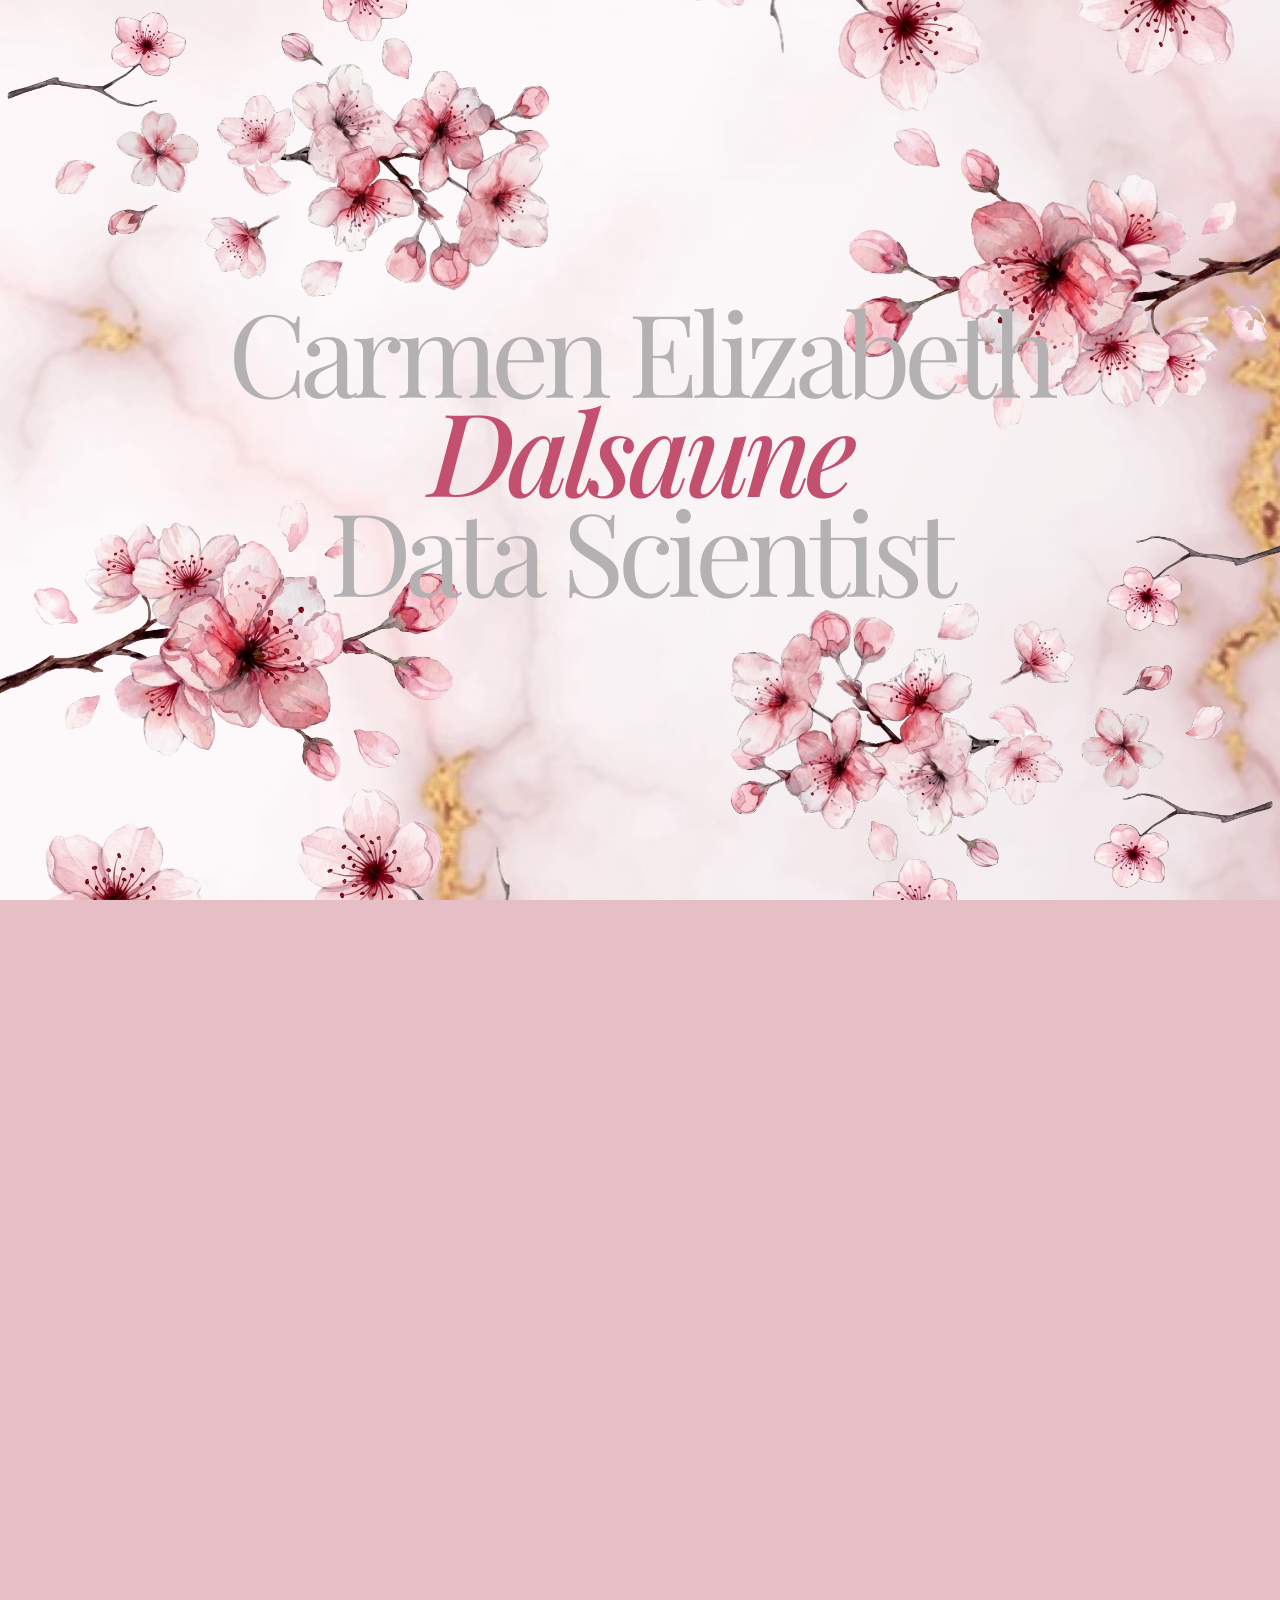
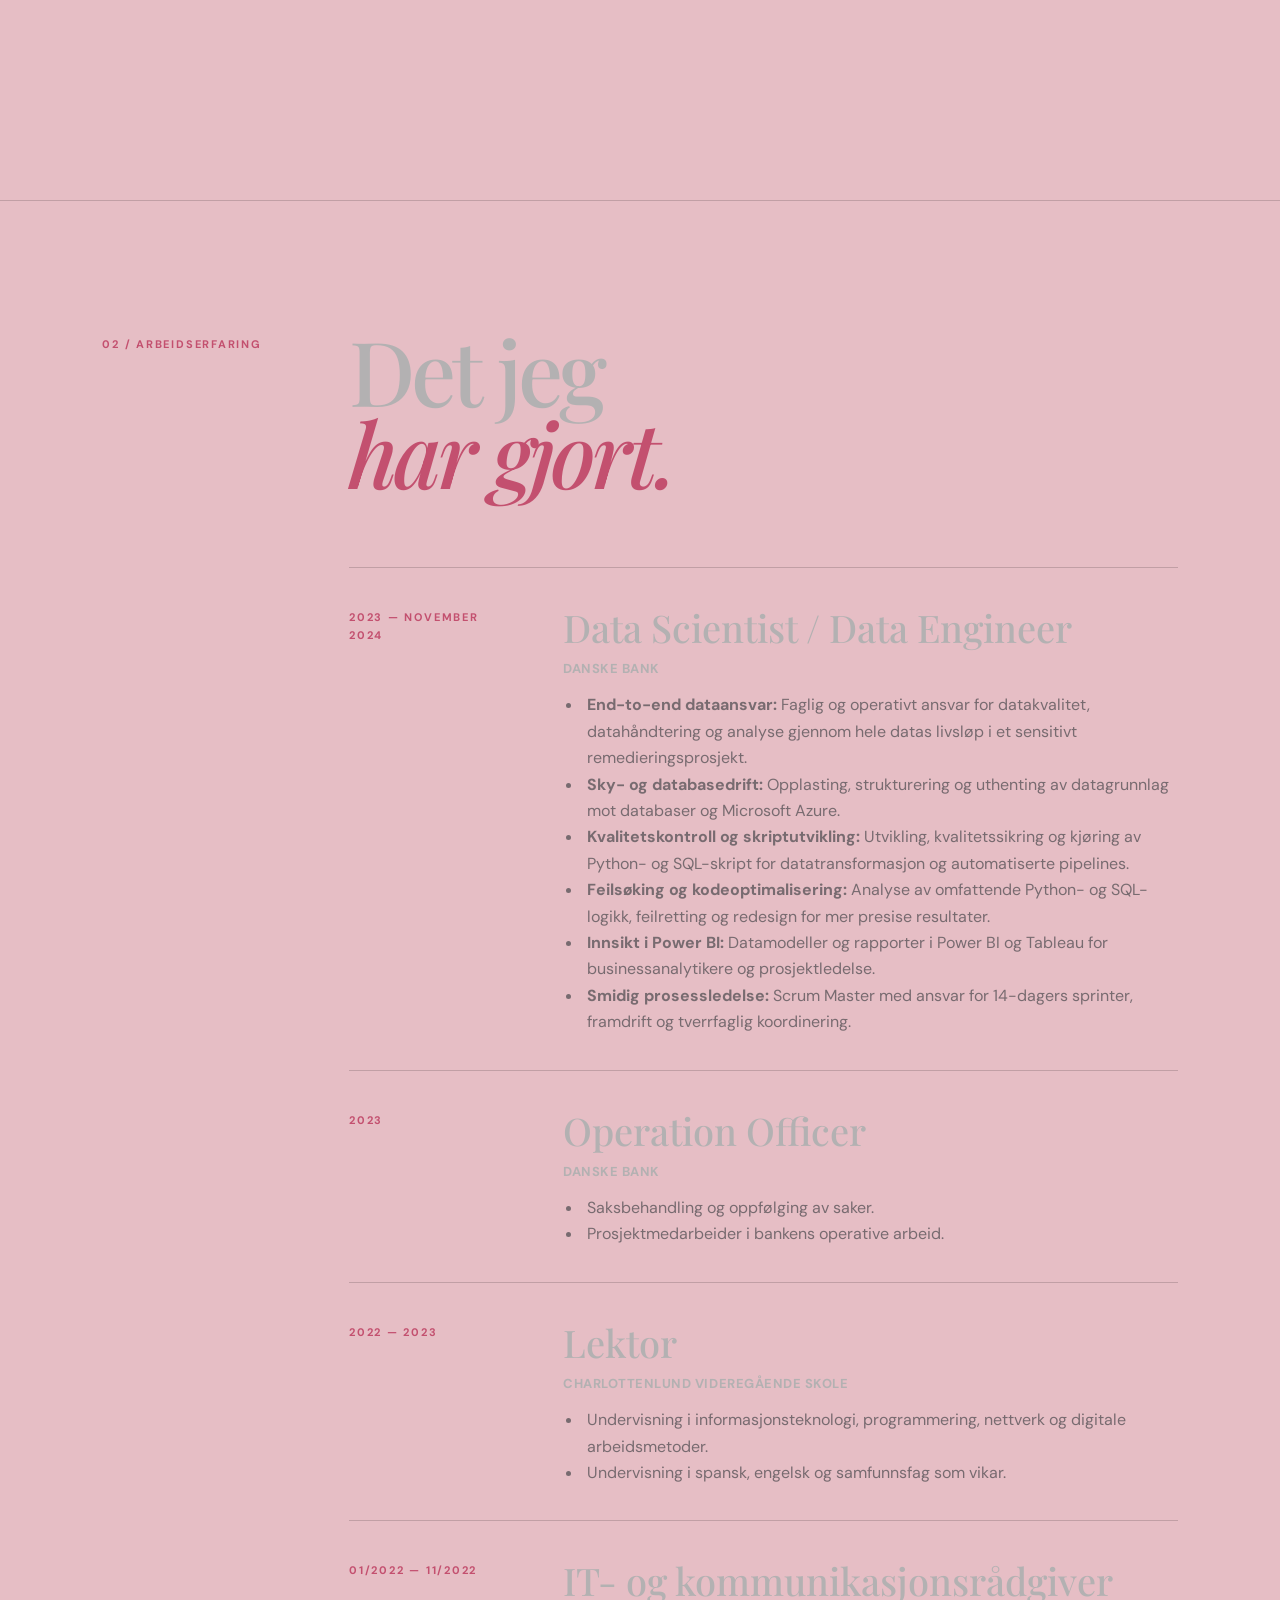
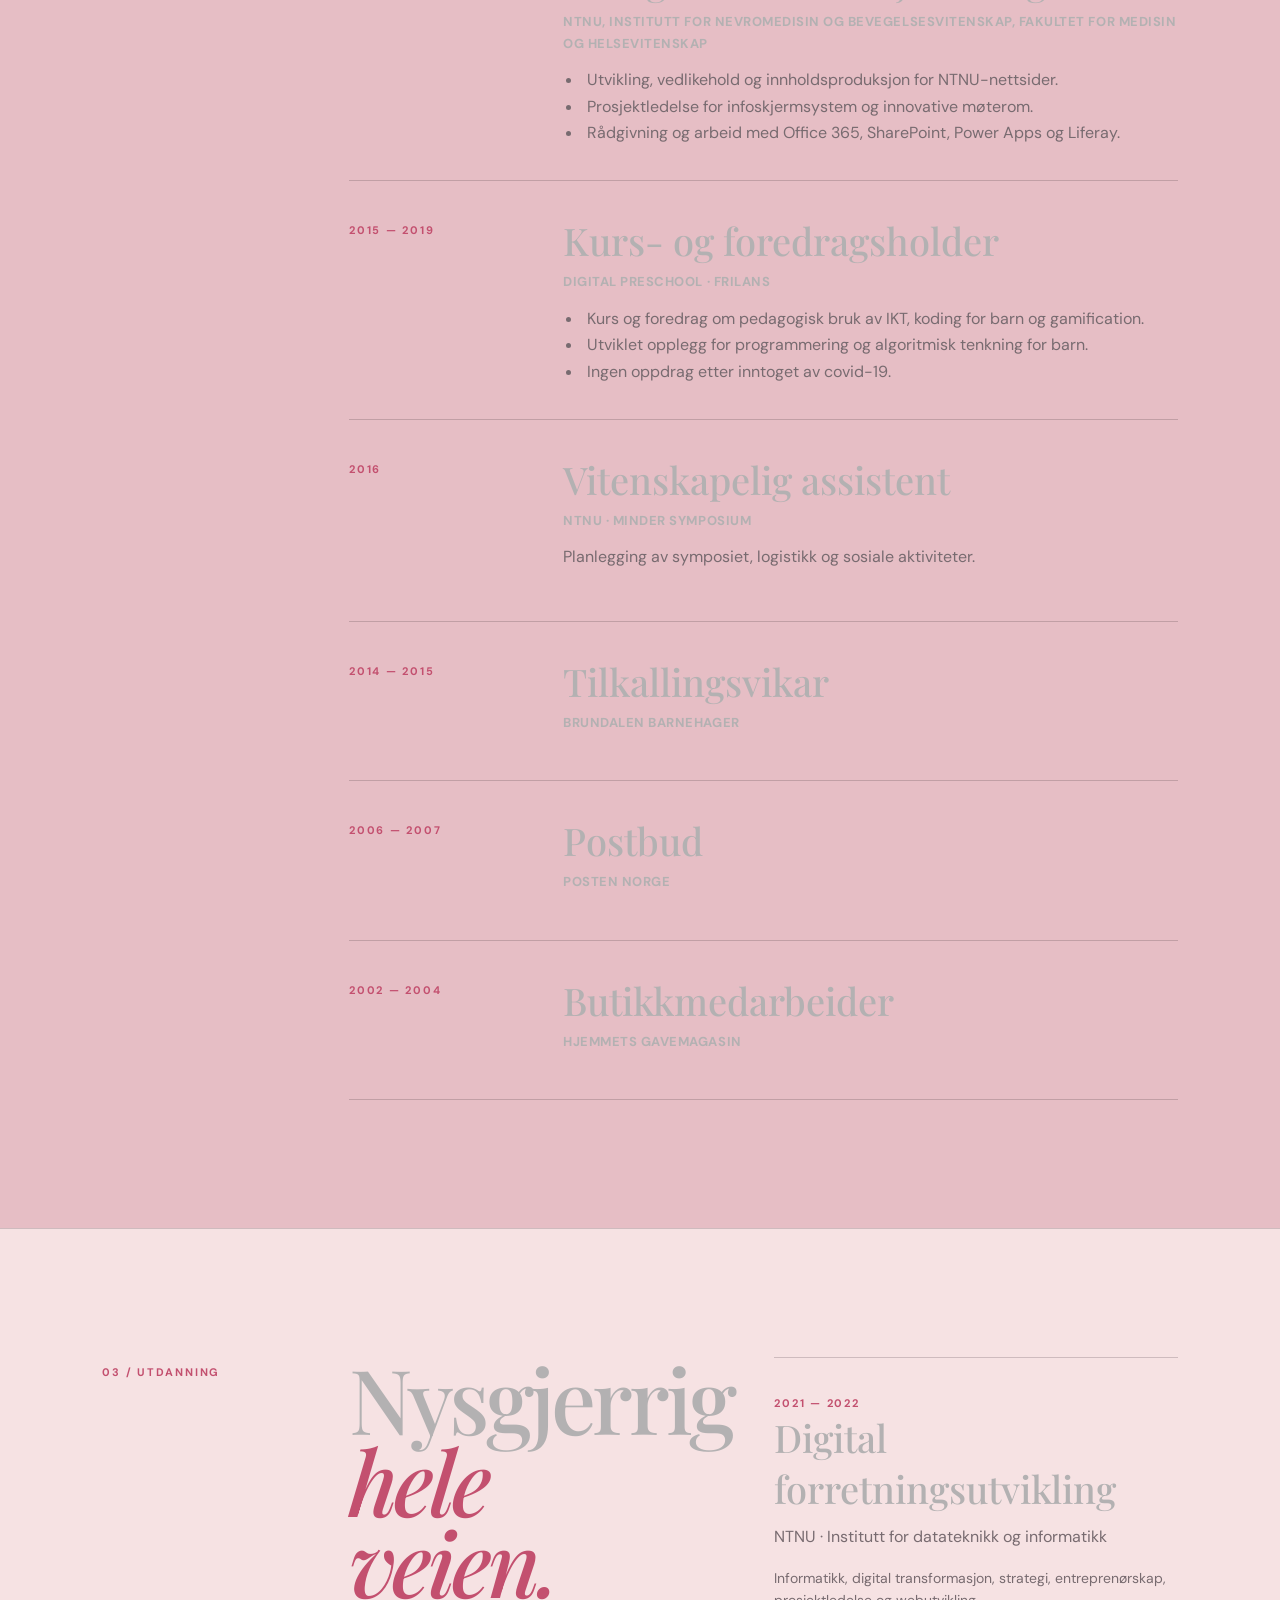
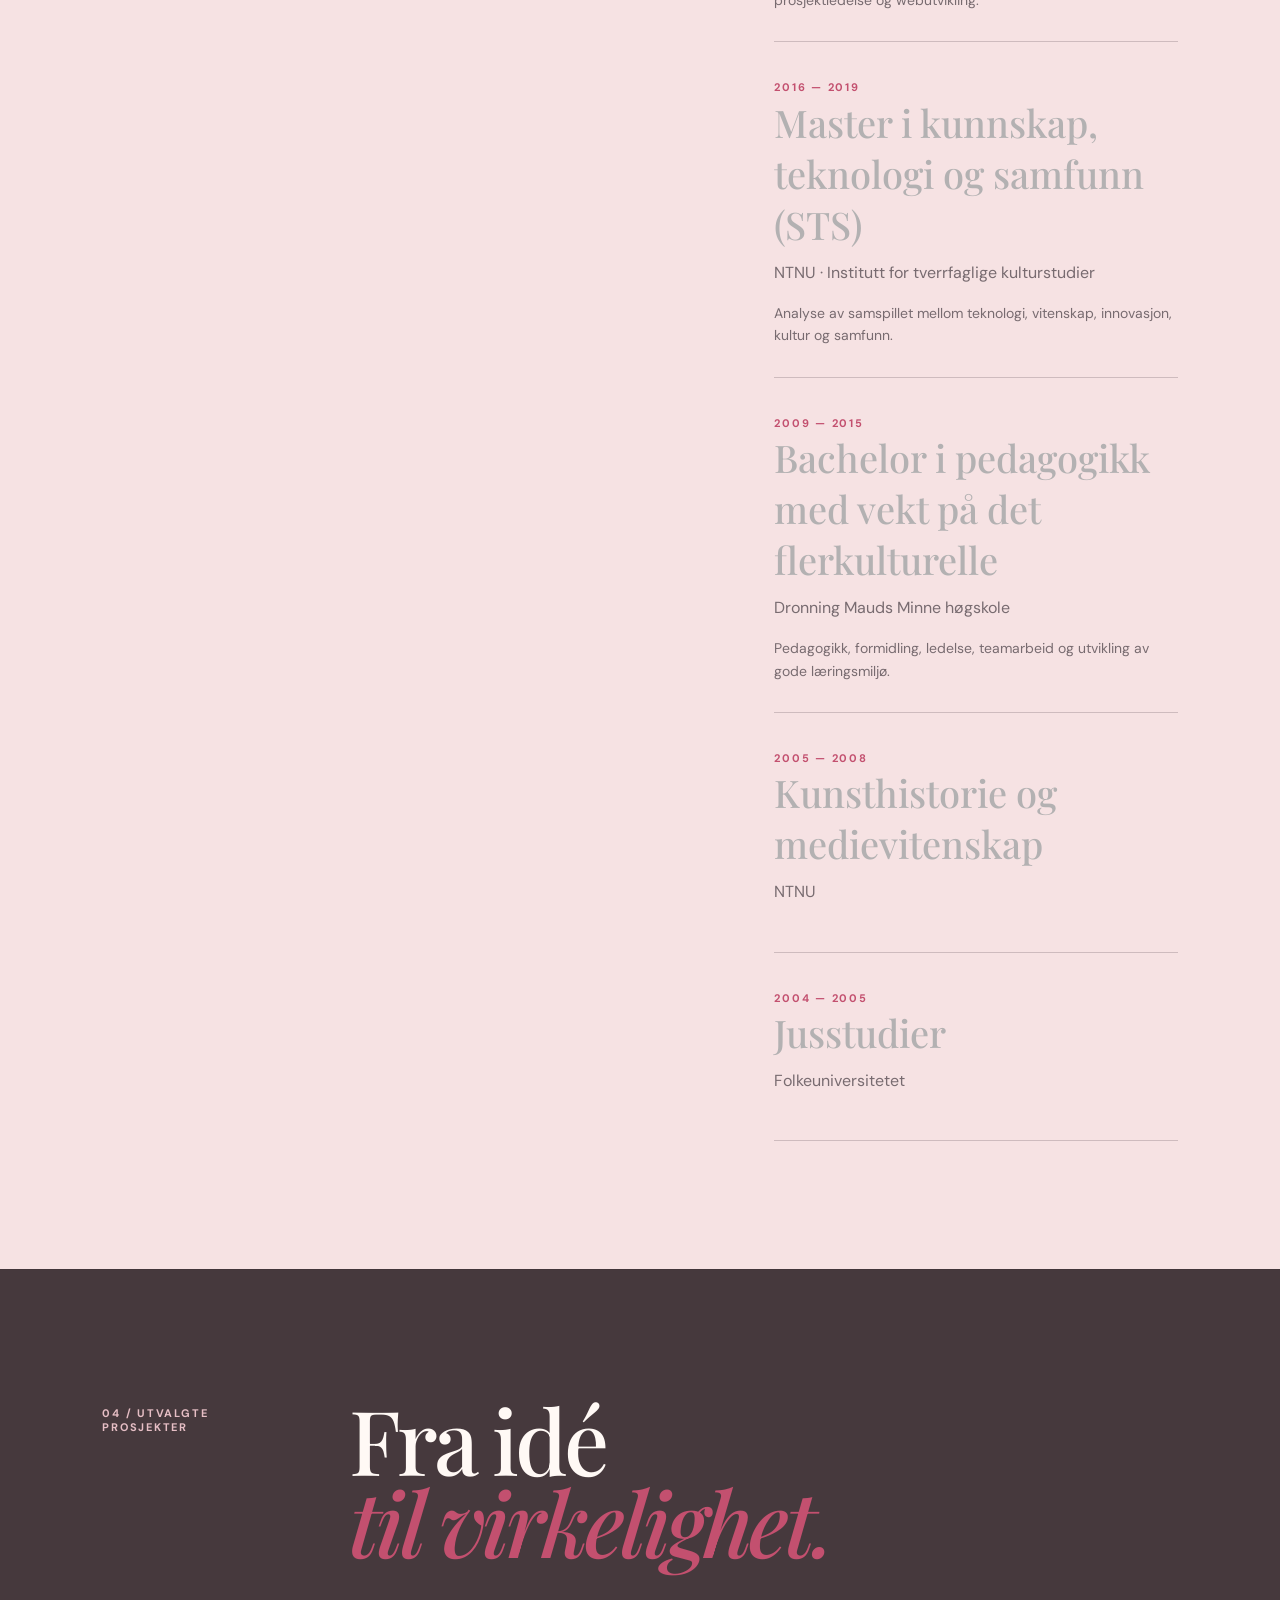
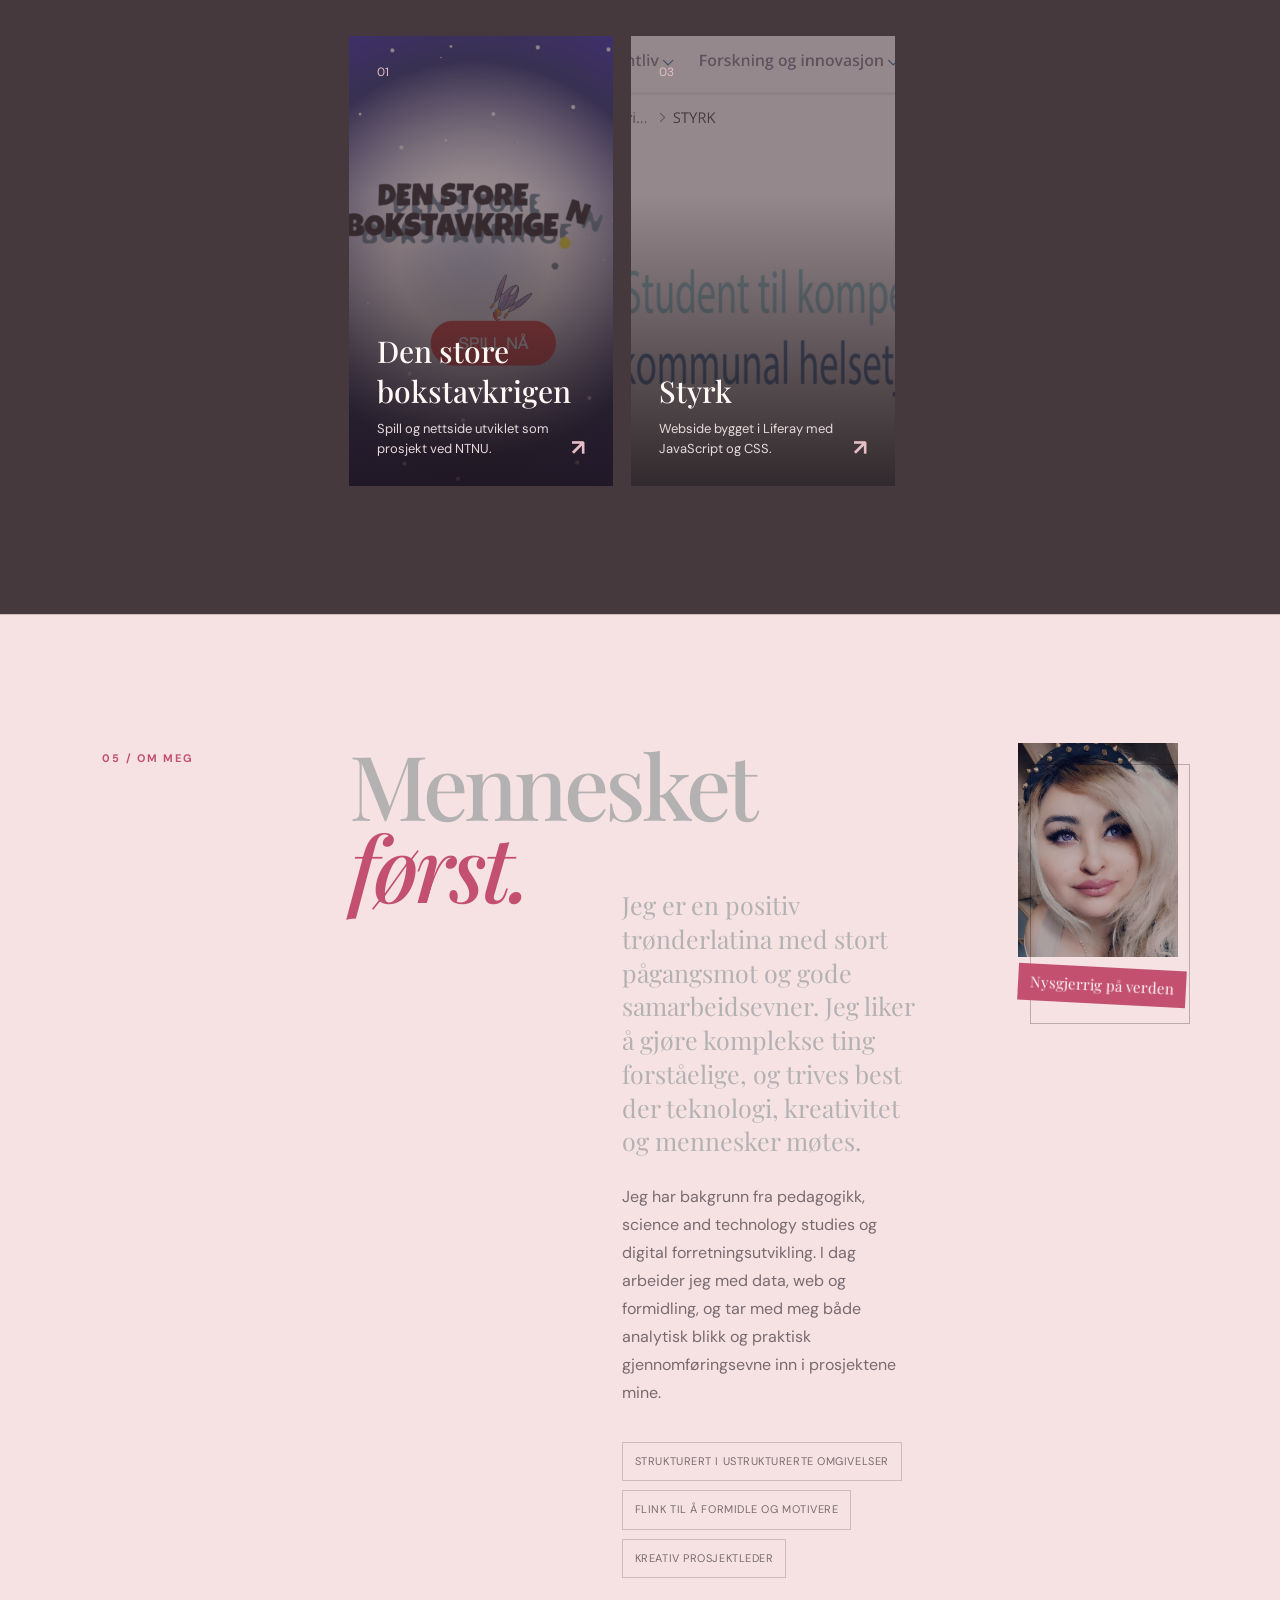
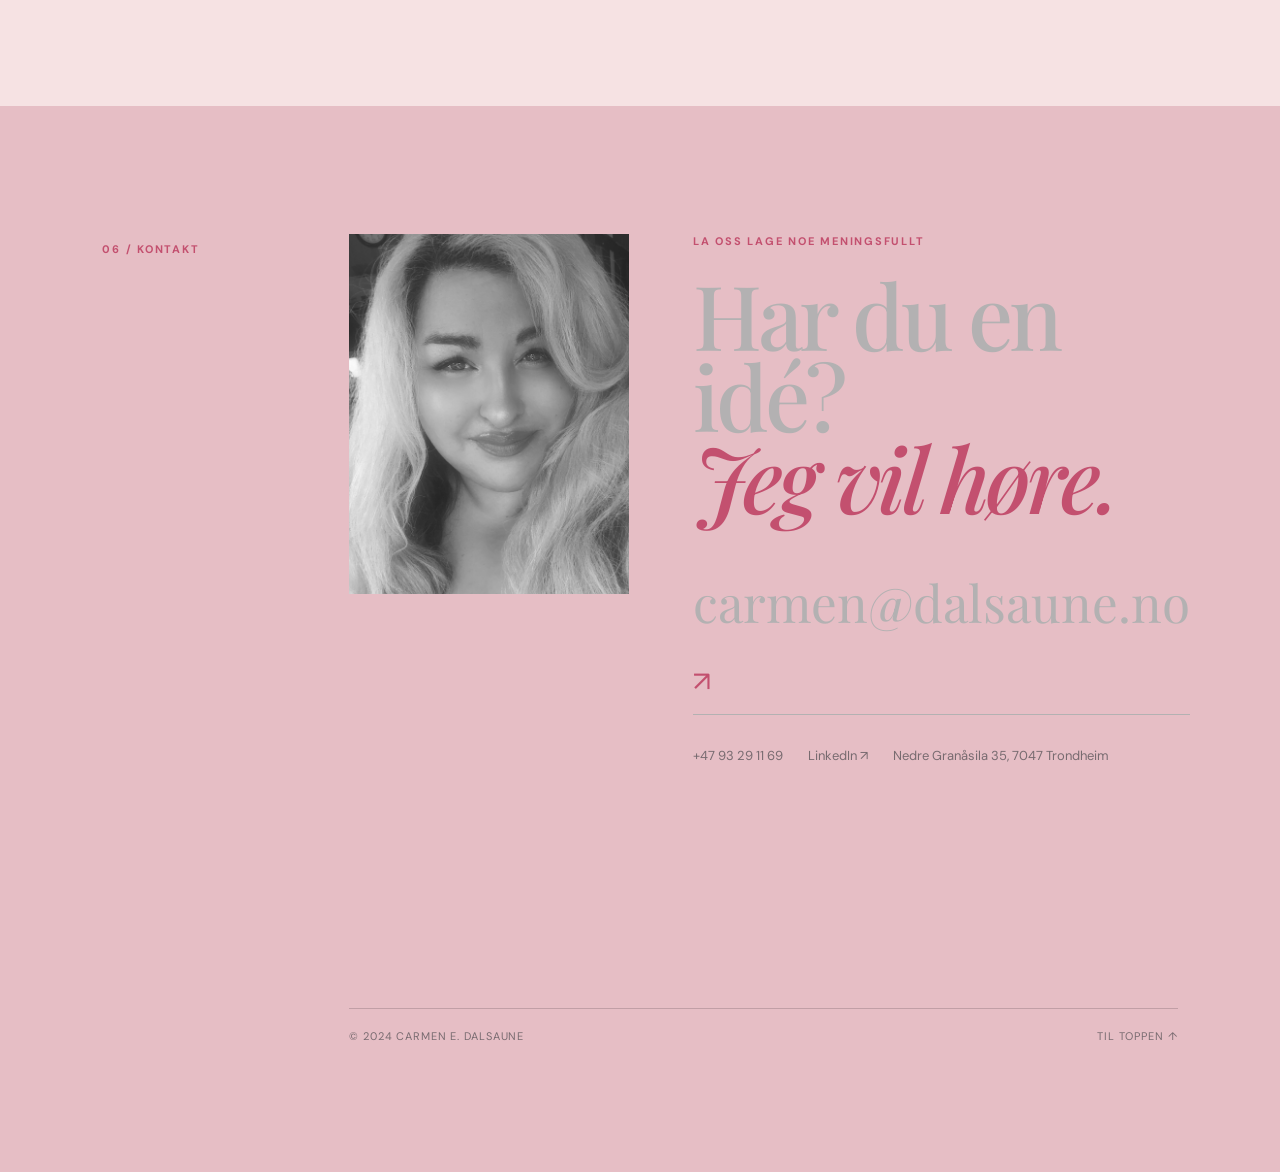
<file: carmen-cv/index.html>
<!DOCTYPE html>
<html lang="no">
<head>
    <meta charset="UTF-8">
    <meta name="viewport" content="width=device-width, initial-scale=1.0">
    <meta name="description" content="Online CV for Carmen Elizabeth Dalsaune">
    <link rel="preconnect" href="https://fonts.googleapis.com">
    <link rel="preconnect" href="https://fonts.gstatic.com" crossorigin>
    <link href="https://fonts.googleapis.com/css2?family=DM+Sans:wght@400;500;700&family=Playfair+Display:ital,wght@0,500;0,600;1,500&display=swap" rel="stylesheet">
    <link rel="stylesheet" href="style.css">
    <title>Carmen Elizabeth Dalsaune | CV</title>
</head>
<body>
    <div class="intro-screen" aria-hidden="true">
        <p class="intro-name">Carmen Elizabeth<br><em>Dalsaune</em><br>Data Scientist</p>
    </div>
    <div class="flower-layer flowers-topleft" aria-hidden="true"></div>
    <div class="flower-layer flowers-topright" aria-hidden="true"></div>
    <div class="flower-layer flowers-bottomright" aria-hidden="true"></div>
    <div class="flower-layer flowers-bottomleft" aria-hidden="true"></div>
    <header class="site-header">
        <a class="logo" href="#top" aria-label="Til toppen">CED<span>.</span></a>
        <nav aria-label="Hovedmeny">
            <a href="#om-meg">Om meg</a>
            <a href="#erfaring">Erfaring</a>
            <a href="#utdanning">Utdanning</a>
            <a href="#ferdigheter">Ferdigheter</a>
            <a href="#kontakt">Kontakt</a>
        </nav>
        <div class="language-switch" aria-label="Språk"><a class="language-active" href="index.html">Norsk</a><a href="index-en.html">English</a></div>
    </header>

    <main id="top">
        <section class="hero section-frame" aria-labelledby="hero-title">
            <div class="hero-copy">
                <p class="eyebrow">Online CV · Trondheim, Norge</p>
                <h1 id="hero-title">Data<br><em>Scientist</em></h1>
                <p class="hero-name">Carmen Elizabeth Dalsaune</p>
                <p class="hero-intro">Data Scientist med kompetanse gjennom hele dataens livsløp – fra rådatainnhenting og Azure-arkitektur til kodedrevet transformasjon, feilsøking og visualisering i Power BI. Jeg kombinerer erfaring fra komplekse, regulerte datamiljøer i finans med en tverrfaglig mastergrad i STS og NTNU-utdanning innen IT, økonomi og jus.</p>
                <p class="hero-intro">Spisskompetanse i Azure, Python, SQL, JavaScript, HTML og CSS, med særlig erfaring i å hente ut data fra eldre fagsystemer, veldig god på retting og feilsøking i kodelogikk og gjøre rådata til beslutningsgrunnlag.</p>
                <a class="scroll-link" href="#om-meg"><span>↓</span> Bli kjent med meg</a>
            </div>
            <div class="hero-details">
                <div class="lifecycle-block">
                    <p class="detail-heading">Min kompetanse innen dataenes livsløp</p>
                    <ol class="lifecycle-list">
                        <li><strong>Innhenting</strong><span>Data fra eldre fagsystemer, databaser, API-er og eksterne kilder.</span></li>
                        <li><strong>Lagring og Azure</strong><span>Skyarkitektur, databaser, tilgangsstyring og datasikkerhet.</span></li>
                        <li><strong>Transformasjon</strong><span>Vasking, strukturering, berikelse og kvalitetssikring med Python og SQL.</span></li>
                        <li><strong>Feilsøking</strong><span>Logganalyse, feilretting og optimalisering av kodelogikk og datastrømmer.</span></li>
                        <li><strong>Analyse og visualisering</strong><span>Modeller og beslutningsklare rapporter i Power BI, Tableau og Looker.</span></li>
                        <li><strong>Governance</strong><span>Diskret håndtering av sensitive data etter finansielle og offentlige krav.</span></li>
                    </ol>
                </div>
                <aside id="ferdigheter" class="tech-stack" aria-labelledby="stack-title">
                    <p class="detail-heading" id="stack-title">Tech stack</p>
                    <dl>
                        <div><dt>Kode</dt><dd>Python · SQL · JavaScript · HTML · CSS</dd></div>
                        <div><dt>Sky og data</dt><dd>Microsoft Azure · SQL Server · datamodellering</dd></div>
                        <div><dt>Analyse</dt><dd>Power BI · Tableau · Google Looker</dd></div>
                        <div><dt>Automatisering</dt><dd>Power Automate · Blue Prism · Python</dd></div>
                        <div><dt>Arbeidsform</dt><dd>Scrum · Git/GitHub · Jira</dd></div>
                    </dl>
                </aside>
            </div>
        </section>

        <section id="erfaring" class="content-section section-frame" aria-labelledby="experience-title">
            <div class="section-label">02 / Arbeidserfaring</div>
            <div class="section-content">
                <h2 id="experience-title">Det jeg<br><em>har gjort.</em></h2>
                <div class="timeline">
                    <article class="timeline-item featured">
                        <p class="date">2023 — november 2024</p>
                        <div><h3>Data Scientist / Data Engineer</h3><p class="company">Danske Bank</p><ul class="experience-points"><li><strong>End-to-end dataansvar:</strong> Faglig og operativt ansvar for datakvalitet, datahåndtering og analyse gjennom hele datas livsløp i et sensitivt remedieringsprosjekt.</li><li><strong>Sky- og databasedrift:</strong> Opplasting, strukturering og uthenting av datagrunnlag mot databaser og Microsoft Azure.</li><li><strong>Kvalitetskontroll og skriptutvikling:</strong> Utvikling, kvalitetssikring og kjøring av Python- og SQL-skript for datatransformasjon og automatiserte pipelines.</li><li><strong>Feilsøking og kodeoptimalisering:</strong> Analyse av omfattende Python- og SQL-logikk, feilretting og redesign for mer presise resultater.</li><li><strong>Innsikt i Power BI:</strong> Datamodeller og rapporter i Power BI og Tableau for businessanalytikere og prosjektledelse.</li><li><strong>Smidig prosessledelse:</strong> Scrum Master med ansvar for 14-dagers sprinter, framdrift og tverrfaglig koordinering.</li></ul></div>
                    </article>
                    <article class="timeline-item">
                        <p class="date">2023</p>
                        <div><h3>Operation Officer</h3><p class="company">Danske Bank</p><ul class="experience-points"><li>Saksbehandling og oppfølging av saker.</li><li>Prosjektmedarbeider i bankens operative arbeid.</li></ul></div>
                    </article>
                    <article class="timeline-item">
                        <p class="date">2022 — 2023</p>
                        <div><h3>Lektor</h3><p class="company">Charlottenlund videregående skole</p><ul class="experience-points"><li>Undervisning i informasjonsteknologi, programmering, nettverk og digitale arbeidsmetoder.</li><li>Undervisning i spansk, engelsk og samfunnsfag som vikar.</li></ul></div>
                    </article>
                    <article class="timeline-item">
                        <p class="date">01/2022 — 11/2022</p>
                        <div><h3>IT- og kommunikasjonsrådgiver</h3><p class="company">NTNU, Institutt for nevromedisin og bevegelsesvitenskap, Fakultet for medisin og helsevitenskap</p><ul class="experience-points"><li>Utvikling, vedlikehold og innholdsproduksjon for NTNU-nettsider.</li><li>Prosjektledelse for infoskjermsystem og innovative møterom.</li><li>Rådgivning og arbeid med Office 365, SharePoint, Power Apps og Liferay.</li></ul></div>
                    </article>
                    <article class="timeline-item">
                        <p class="date">2015 — 2019</p>
                        <div><h3>Kurs- og foredragsholder</h3><p class="company">Digital Preschool · frilans</p><ul class="experience-points"><li>Kurs og foredrag om pedagogisk bruk av IKT, koding for barn og gamification.</li><li>Utviklet opplegg for programmering og algoritmisk tenkning for barn.</li><li>Ingen oppdrag etter inntoget av covid-19.</li></ul></div>
                    </article>
                    <article class="timeline-item">
                        <p class="date">2016</p>
                        <div><h3>Vitenskapelig assistent</h3><p class="company">NTNU · Minder Symposium</p><p>Planlegging av symposiet, logistikk og sosiale aktiviteter.</p></div>
                    </article>
                    <article class="timeline-item">
                        <p class="date">2014 — 2015</p>
                        <div><h3>Tilkallingsvikar</h3><p class="company">Brundalen barnehager</p></div>
                    </article>
                    <article class="timeline-item">
                        <p class="date">2006 — 2007</p>
                        <div><h3>Postbud</h3><p class="company">Posten Norge</p></div>
                    </article>
                    <article class="timeline-item">
                        <p class="date">2002 — 2004</p>
                        <div><h3>Butikkmedarbeider</h3><p class="company">Hjemmets gavemagasin</p></div>
                    </article>
                </div>
            </div>
        </section>

        <section id="utdanning" class="content-section section-frame light-section" aria-labelledby="education-title">
            <div class="section-label">03 / Utdanning</div>
            <div class="section-content education-grid">
                <h2 id="education-title">Nysgjerrig<br><em>hele veien.</em></h2>
                <div class="education-list">
                    <article><p class="date">2021 — 2022</p><h3>Digital forretningsutvikling</h3><p>NTNU · Institutt for datateknikk og informatikk</p><span>Informatikk, digital transformasjon, strategi, entreprenørskap, prosjektledelse og webutvikling.</span></article>
                    <article><p class="date">2016 — 2019</p><h3>Master i kunnskap, teknologi og samfunn (STS)</h3><p>NTNU · Institutt for tverrfaglige kulturstudier</p><span>Analyse av samspillet mellom teknologi, vitenskap, innovasjon, kultur og samfunn.</span></article>
                    <article><p class="date">2009 — 2015</p><h3>Bachelor i pedagogikk med vekt på det flerkulturelle</h3><p>Dronning Mauds Minne høgskole</p><span>Pedagogikk, formidling, ledelse, teamarbeid og utvikling av gode læringsmiljø.</span></article>
                    <article><p class="date">2005 — 2008</p><h3>Kunsthistorie og medievitenskap</h3><p>NTNU</p></article>
                    <article><p class="date">2004 — 2005</p><h3>Jusstudier</h3><p>Folkeuniversitetet</p></article>
                </div>
            </div>
        </section>

        <section id="prosjekter" class="content-section section-frame projects-section" aria-labelledby="projects-title">
            <div class="section-label">04 / Utvalgte prosjekter</div>
            <div class="section-content">
                <h2 id="projects-title">Fra idé<br><em>til virkelighet.</em></h2>
                <div class="project-grid">
                    <a class="project-card project-game" href="bokstavkrigen/" target="_blank" rel="noreferrer"><img src="img/bokstavkrigen.jpg" alt="Den store bokstavkrigen"><span class="project-number">01</span><div><h3>Den store bokstavkrigen</h3><p>Spill og nettside utviklet som prosjekt ved NTNU.</p></div><b>↗</b></a>
                    <a class="project-card" href="https://www.ntnu.no/inb/styrk" target="_blank" rel="noreferrer"><img src="img/styrk.jpg" alt="Styrk nettside"><span class="project-number">03</span><div><h3>Styrk</h3><p>Webside bygget i Liferay med JavaScript og CSS.</p></div><b>↗</b></a>
                </div>
            </div>
        </section>

        <section id="om-meg" class="content-section section-frame light-section" aria-labelledby="about-title">
            <div class="section-label">05 / Om meg</div>
            <div class="section-content intro-grid">
                <h2 id="about-title">Mennesket<br><em>først.</em></h2>
                <div class="rich-copy">
                    <p class="lead">Jeg er en positiv trønderlatina med stort pågangsmot og gode samarbeidsevner. Jeg liker å gjøre komplekse ting forståelige, og trives best der teknologi, kreativitet og mennesker møtes.</p>
                    <p>Jeg har bakgrunn fra pedagogikk, science and technology studies og digital forretningsutvikling. I dag arbeider jeg med data, web og formidling, og tar med meg både analytisk blikk og praktisk gjennomføringsevne inn i prosjektene mine.</p>
                    <div class="fact-list">
                        <span>Strukturert i ustrukturerte omgivelser</span>
                        <span>Flink til å formidle og motivere</span>
                        <span>Kreativ prosjektleder</span>
                    </div>
                </div>
                <figure class="about-photo">
                    <img src="img/carmen.png" alt="Portrettbilde av Carmen Elizabeth Dalsaune">
                    <figcaption>Nysgjerrig på verden</figcaption>
                </figure>
            </div>
        </section>
    </main>

    <footer id="kontakt" class="contact-section section-frame">
        <div class="section-label">06 / Kontakt</div>
        <div class="contact-content">
            <div class="contact-details">
                <p class="eyebrow">La oss lage noe meningsfullt</p>
                <h2>Har du en idé?<br><em>Jeg vil høre.</em></h2>
                <a class="email-link" href="mailto:carmen@dalsaune.no">carmen@dalsaune.no <span>↗</span></a>
                <div class="contact-meta"><a href="tel:+4793291169">+47 93 29 11 69</a><a href="https://www.linkedin.com/in/carmen-elizabeth-dalsaune-a63144115/" target="_blank" rel="noreferrer">LinkedIn ↗</a><span>Nedre Granåsila 35, 7047 Trondheim</span></div>
            </div>
            <img class="contact-photo" src="img/IMG_3038.png" alt="Portrettbilde av Carmen Elizabeth Dalsaune">
            <div class="footer-bottom"><span>© 2024 Carmen E. Dalsaune</span><a href="#top">Til toppen ↑</a></div>
        </div>
    </footer>
    <script>
        function updateFlowerPosition() {
            document.body.classList.toggle("flowers-scattered", window.scrollY > 40);
        }

        window.addEventListener("scroll", updateFlowerPosition, { passive: true });
        updateFlowerPosition();
    </script>
</body>
</html>
</file>
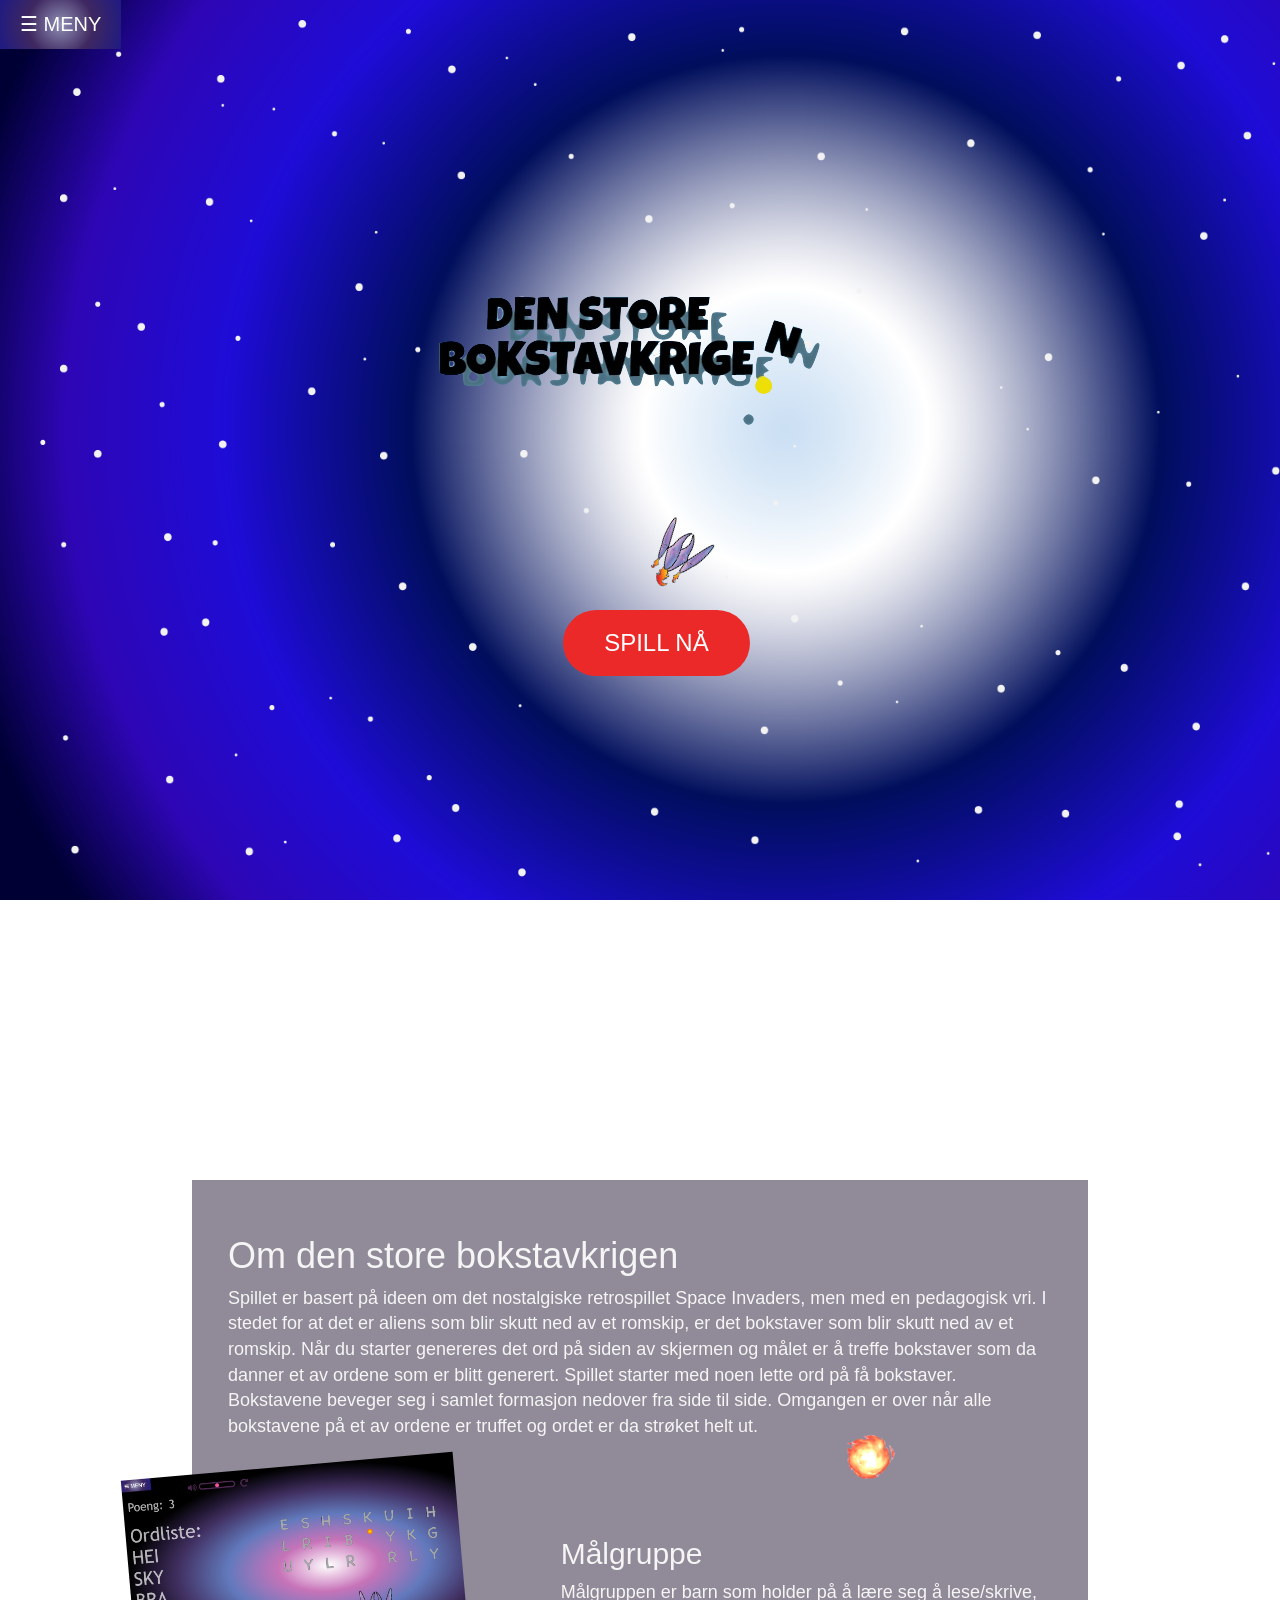
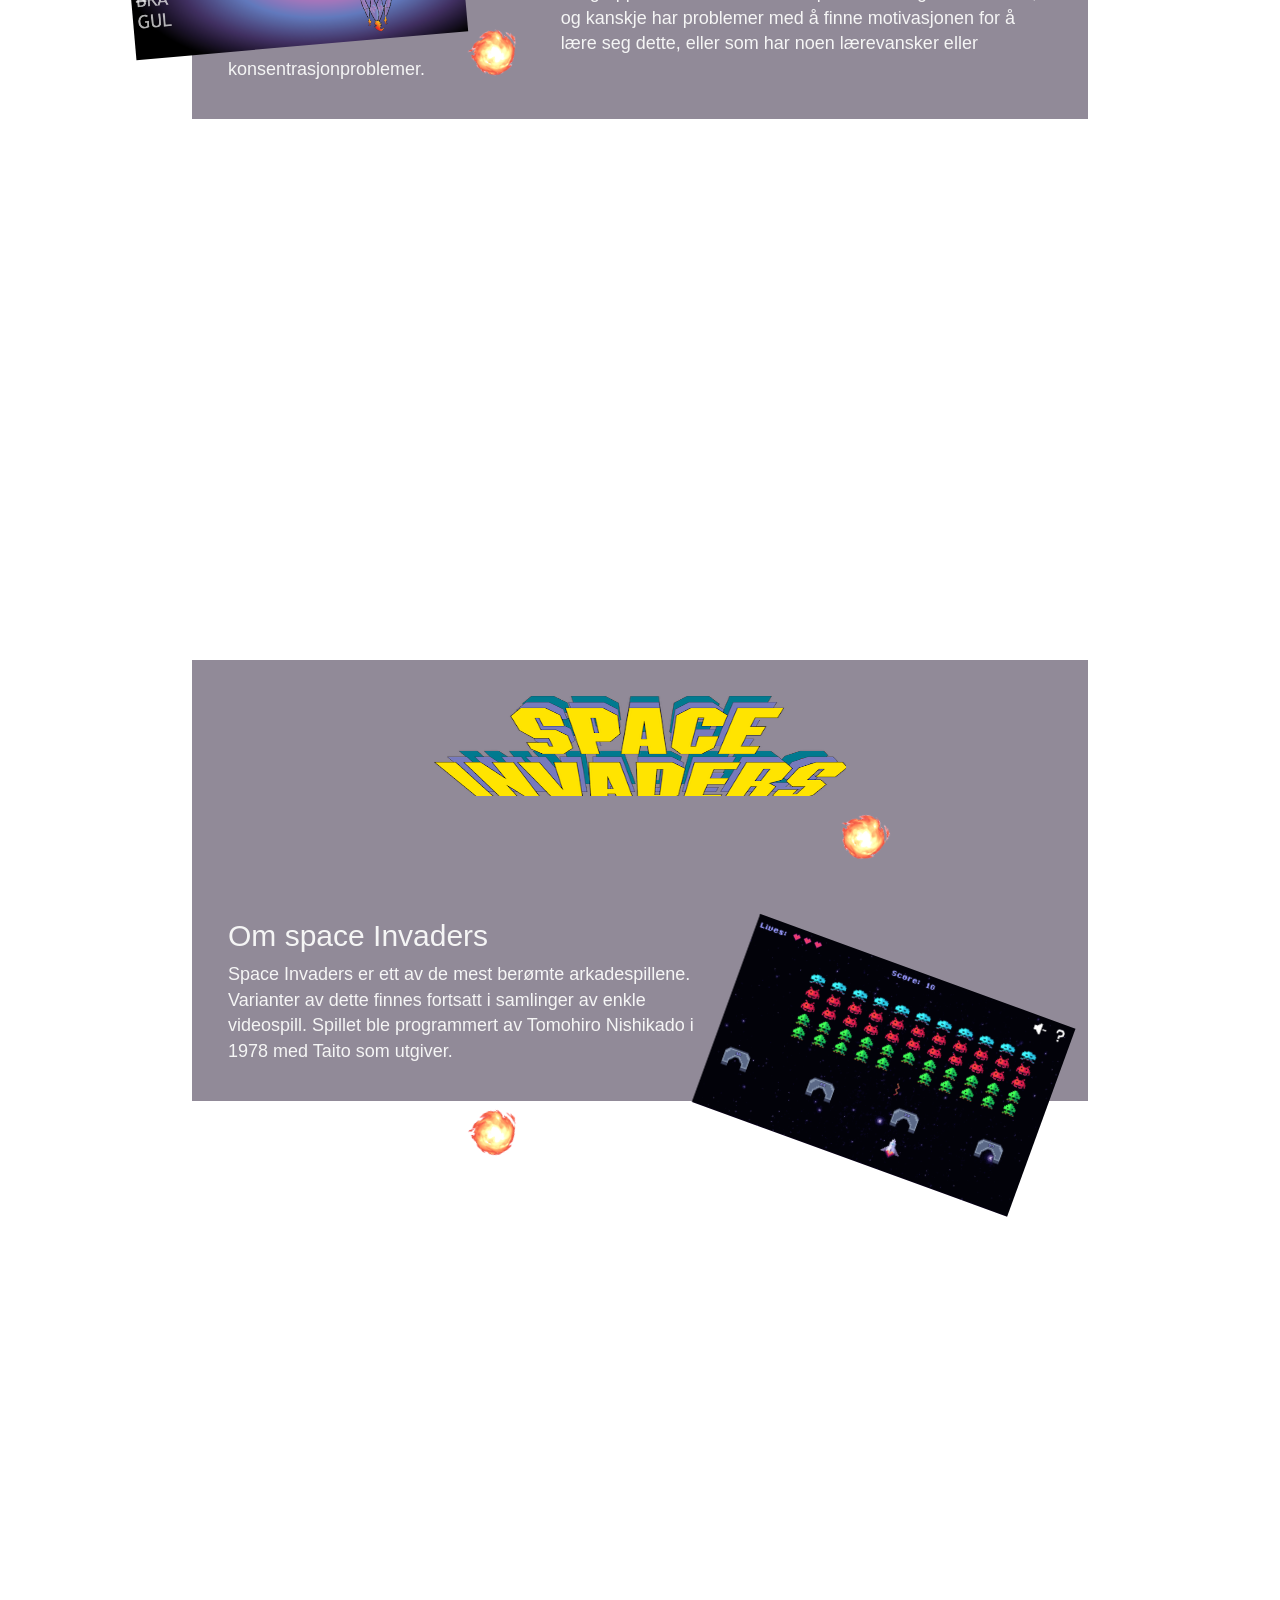
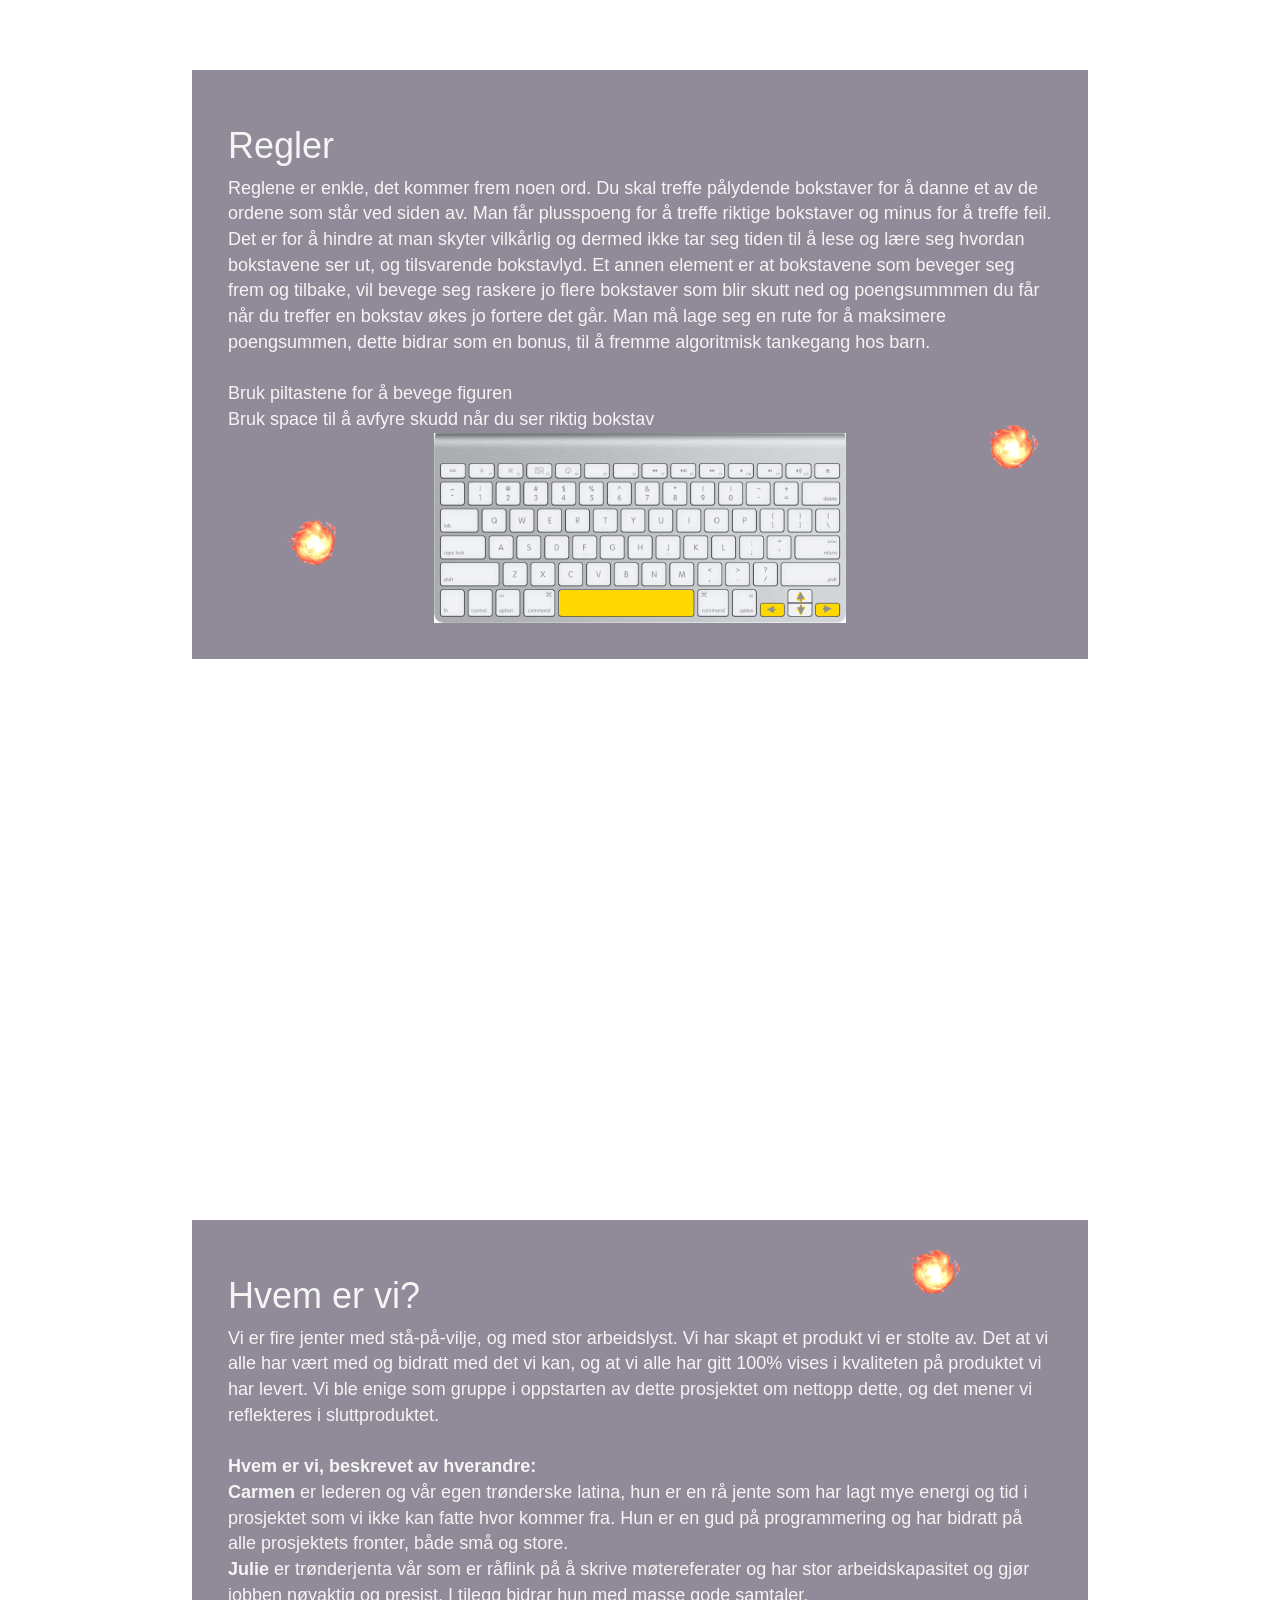
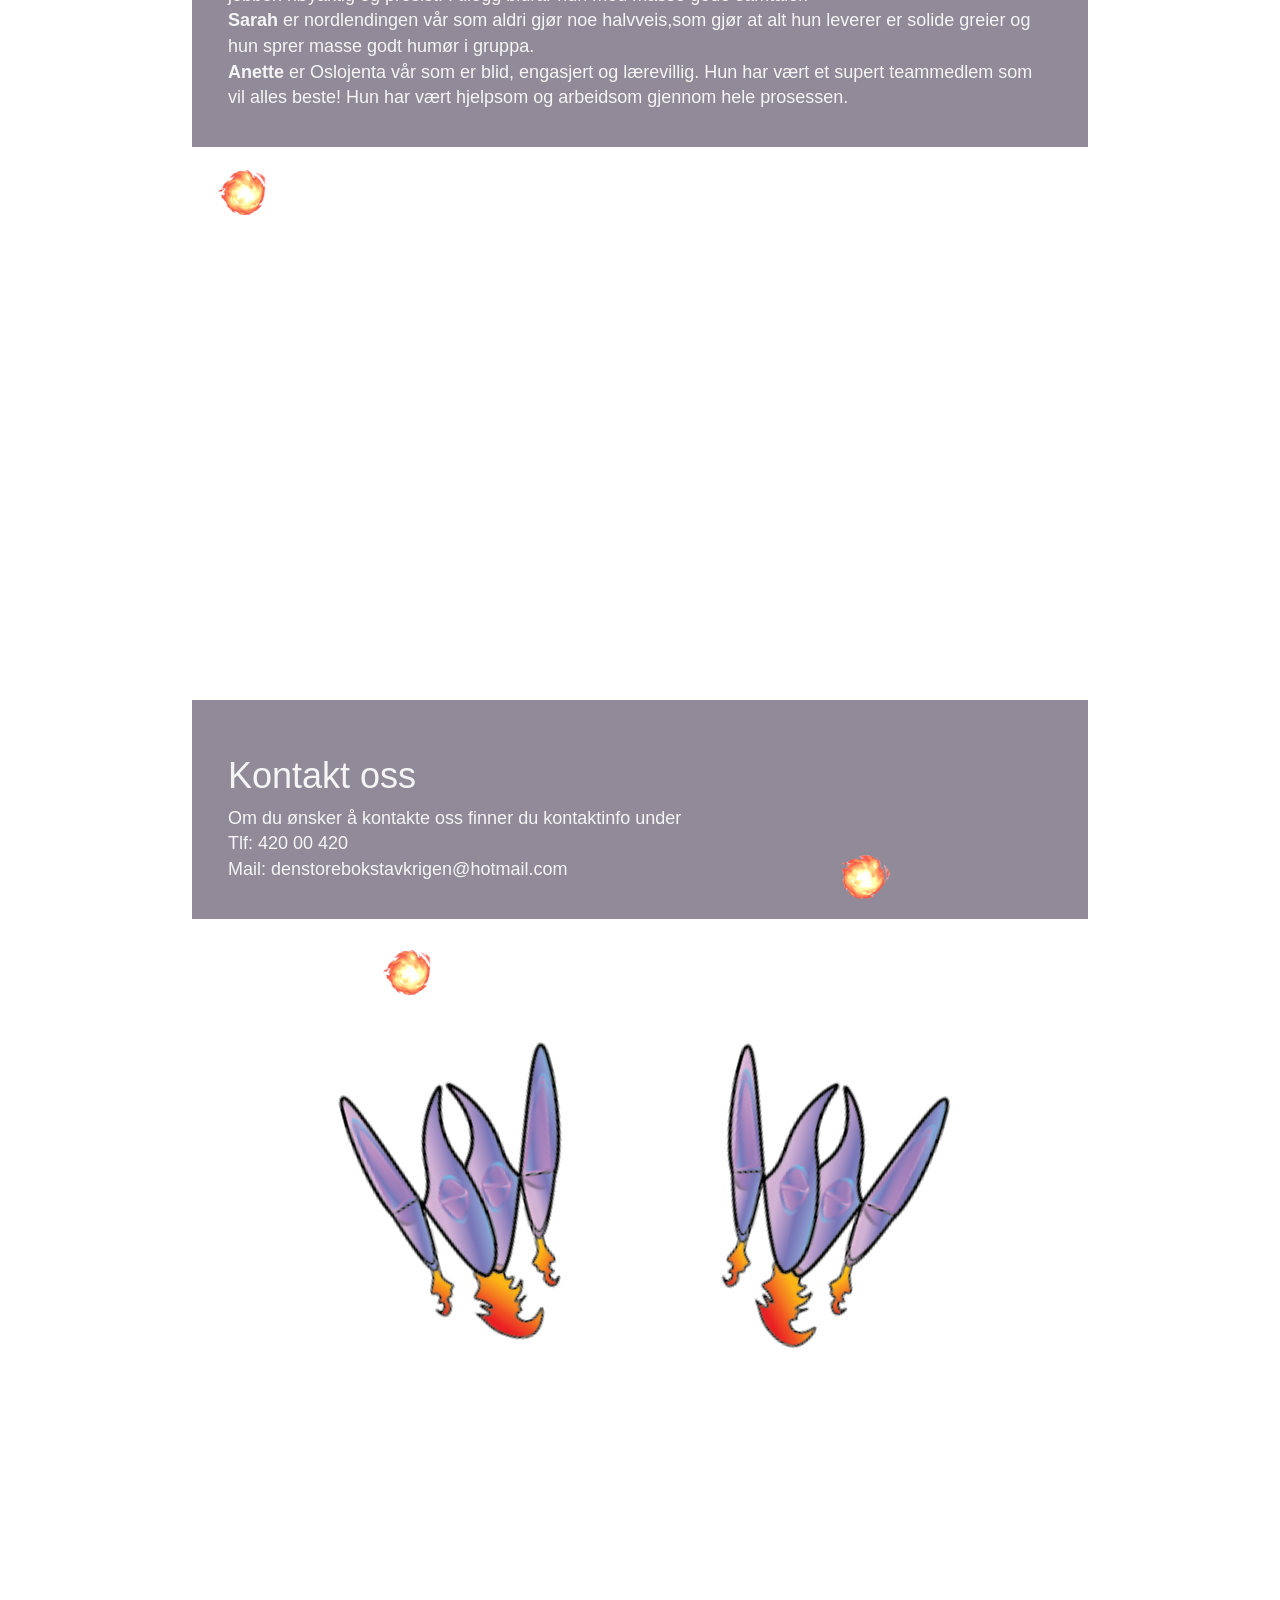
<file: carmen-cv/bokstavkrigen/index.html>
<!DOCTYPE html>
<html>
  <head>
    <meta charset="utf-8">
    <title>Den store bokstavkrigen</title>

    <meta name="viewport" content="width=device-width, initial-scale=1">
    <link rel="stylesheet" href="https://maxcdn.bootstrapcdn.com/bootstrap/3.3.7/css/bootstrap.min.css">
    <link rel="stylesheet" href="nettside.css" media="screen"/>
  </head>

  <body>
    <nav>
    <div id="mySidepanel" class="sidepanel">
      <button class="closebtn" onclick="closeNav()">×</button>
      <a href="#forside">Hjem</a>
      <a href="#om">Om Spillet</a>
      <a href="#omSpaceInvaders">Om Space Invaders</a>
      <a href="#regler">Regler</a>
      <a href="#Oss">Hvem er vi?</a>
      <a href="#kontakt">Kontakt</a>
    </div>
    <button class="openbtn" onclick="openNav()">☰ MENY</button>
    </nav>
    
    <section id="forside"> 

    
      <script src="nettside.js"></script>
      
     
    


     <div class="container">
        <img src="img/blaa.png" alt="logo" id="logo"> 
        <a href="spill/spill.html" class="btn btn-white btn-        
        animate">spill nå</a>
        
        <img src="spill/img/bokstaver/spaceship.png" alt="" id="spacesh1p">
      </div>  
      </div>
    </section>
    
    <section id="om">
      <article>
      <h1>Om den store bokstavkrigen</h1>
      Spillet er basert på ideen om det nostalgiske retrospillet Space Invaders, men med en pedagogisk vri. 
      I stedet for at det er aliens som blir skutt ned av et romskip, er det bokstaver som blir skutt ned av et romskip. 
      Når du starter genereres det ord på siden av skjermen og målet er å treffe bokstaver som da danner et av ordene 
      som er blitt generert. Spillet starter med noen lette ord på få bokstaver. Bokstavene beveger seg i samlet formasjon 
      nedover fra side til side. Omgangen er over når alle bokstavene 
      på et av ordene er truffet og ordet er da strøket helt ut. 
      <br><br>

      <img src="img/screenShootSpill.png" alt="skjermbilde av spillet" id="spillet">

      <img src="img/fireBall.png" alt="" id="fireBall5">
      <img src="img/fireBall.png" alt="" id="fireBall6">
      <br><br>
 
   
      <h2>Målgruppe</h2>
      Målgruppen er barn som holder på å lære seg å lese/skrive, og kanskje har problemer 
      med å finne motivasjonen for å lære seg dette, eller som har noen lærevansker eller konsentrasjonproblemer.
      
      

    </article>
  </section>


  <section id="omSpaceInvaders">
    <article>
    
      <img src="img/spaceInvaders1.png" alt="skjermbilde av space Invaders" id="SpaceI1" class="center"> 
      <br>    <br>   <br>   <br>
    <h2>Om space Invaders</h2>
   
    <a href="https://www.crazygames.com/game/space-invaders"><img src="img/sapceInvaders2.png" alt="logo til spaceInvaders" id="SpaceI2"></a>
    Space Invaders er ett av de mest berømte arkadespillene. Varianter av dette finnes fortsatt i samlinger av enkle videospill.
    Spillet ble programmert av Tomohiro Nishikado i 1978 med Taito som utgiver. 
  
    <img src="img/fireBall.png" alt="" id="fireBall">
    <img src="img/fireBall.png" alt="" id="fireBall7">

 
  </article>
</section>

    <section id="regler">
      <article>
      <h1>Regler</h1>
      Reglene er enkle, det kommer frem noen ord. Du skal treffe pålydende bokstaver for å danne et av de ordene 
      som står ved siden av. Man får plusspoeng for å treffe riktige bokstaver og minus for å treffe feil. 
      Det er for å hindre at man skyter vilkårlig og dermed ikke tar seg tiden til å lese og lære seg hvordan bokstavene ser ut, og tilsvarende bokstavlyd. 
      Et annen element er at bokstavene som beveger seg frem og tilbake, vil bevege seg raskere jo flere bokstaver som blir skutt ned og poengsummmen du får 
      når du treffer en
      bokstav økes jo fortere det går.
      Man må lage seg en rute for å maksimere poengsummen, dette bidrar som en bonus, til å fremme algoritmisk tankegang hos barn.

      <br>   <br>
      Bruk piltastene for å bevege figuren<br>
      Bruk space til å avfyre skudd når du ser riktig bokstav
      <br>
      <img src="img/keyboard.png" alt="bilde av tastatur med piltastene og mellomromtasten markert" class="center">
      <img src="img/fireBall.png" alt="" id="fireBall3">
      <img src="img/fireBall.png" alt="" id="fireBall8">
    </article>
  </section>

  <section id="Oss">
    <article>
    <h1>Hvem er vi?</h1>
 Vi er fire jenter med stå-på-vilje, og med stor arbeidslyst. Vi har skapt et produkt vi er stolte av. Det at vi alle har vært med
 og bidratt med det vi kan, og at vi alle har gitt 100% vises i kvaliteten på produktet vi har levert. Vi ble enige som gruppe i oppstarten av 
 dette prosjektet om nettopp dette, og det mener vi reflekteres i sluttproduktet. 
 <br><br>
 <b>Hvem er vi, beskrevet av hverandre:</b> <br>
 <b>Carmen</b> er lederen og vår egen trønderske latina, hun er en rå jente som har lagt mye energi og tid i prosjektet som vi ikke kan fatte hvor kommer fra. 
 Hun er en gud på programmering og har bidratt på alle prosjektets fronter, både små og store.<br>
 <b>Julie</b> er trønderjenta vår som er råflink på å skrive møtereferater og har stor arbeidskapasitet og gjør jobben nøyaktig og presist. I tilegg bidrar hun 
 med masse gode samtaler. <br>
 <b>Sarah</b> er nordlendingen vår som aldri gjør noe halvveis,som gjør at alt hun leverer er solide greier og hun sprer masse godt humør i gruppa.<br>
 <b>Anette</b> er Oslojenta vår som er blid, engasjert og lærevillig. Hun har vært et supert teammedlem som vil alles beste! Hun har vært 
 hjelpsom og arbeidsom gjennom hele prosessen. <br>
 <img src="img/fireBall.png" alt="" id="fireBall10">
 <img src="img/fireBall.png" alt="" id="fireBall9">
 
  </article>
</section>
    <section id="kontakt">
      <article>
      <h1>Kontakt oss</h1>
      Om du ønsker å kontakte oss finner du kontaktinfo under
      <br> 
      Tlf: 420 00 420
      <br>
      Mail: denstorebokstavkrigen@hotmail.com
      <br>

   <img src="spill/img/bokstaver/spaceship.png" alt="" id="spacesh2p">
   <img src="spill/img/bokstaver/spaceship.png" alt="" id="spacesh3p">
   <img src="img/fireBall.png" alt="" id="fireBall">
   <img src="img/fireBall.png" alt="" id="fireBall2">
      </div>        
      </div>
    </section>
  
    
    
  </body>
</file>
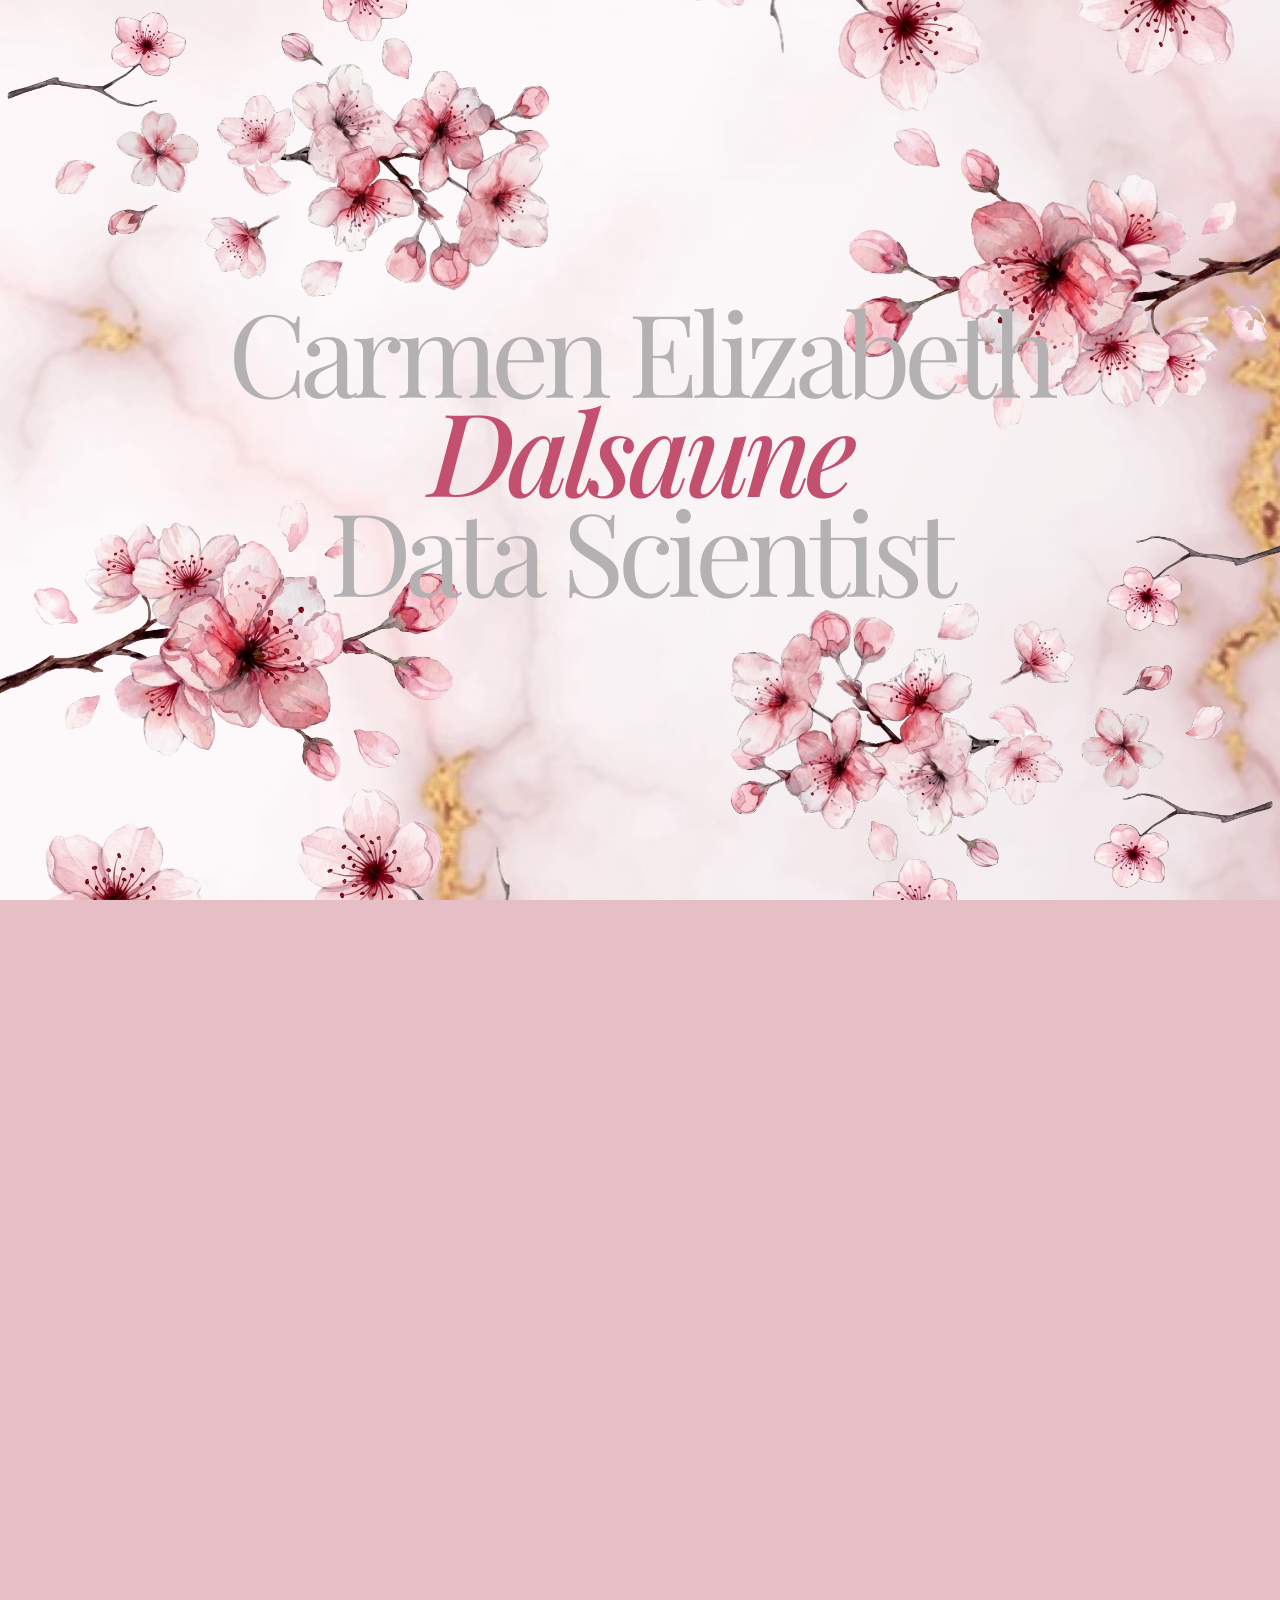
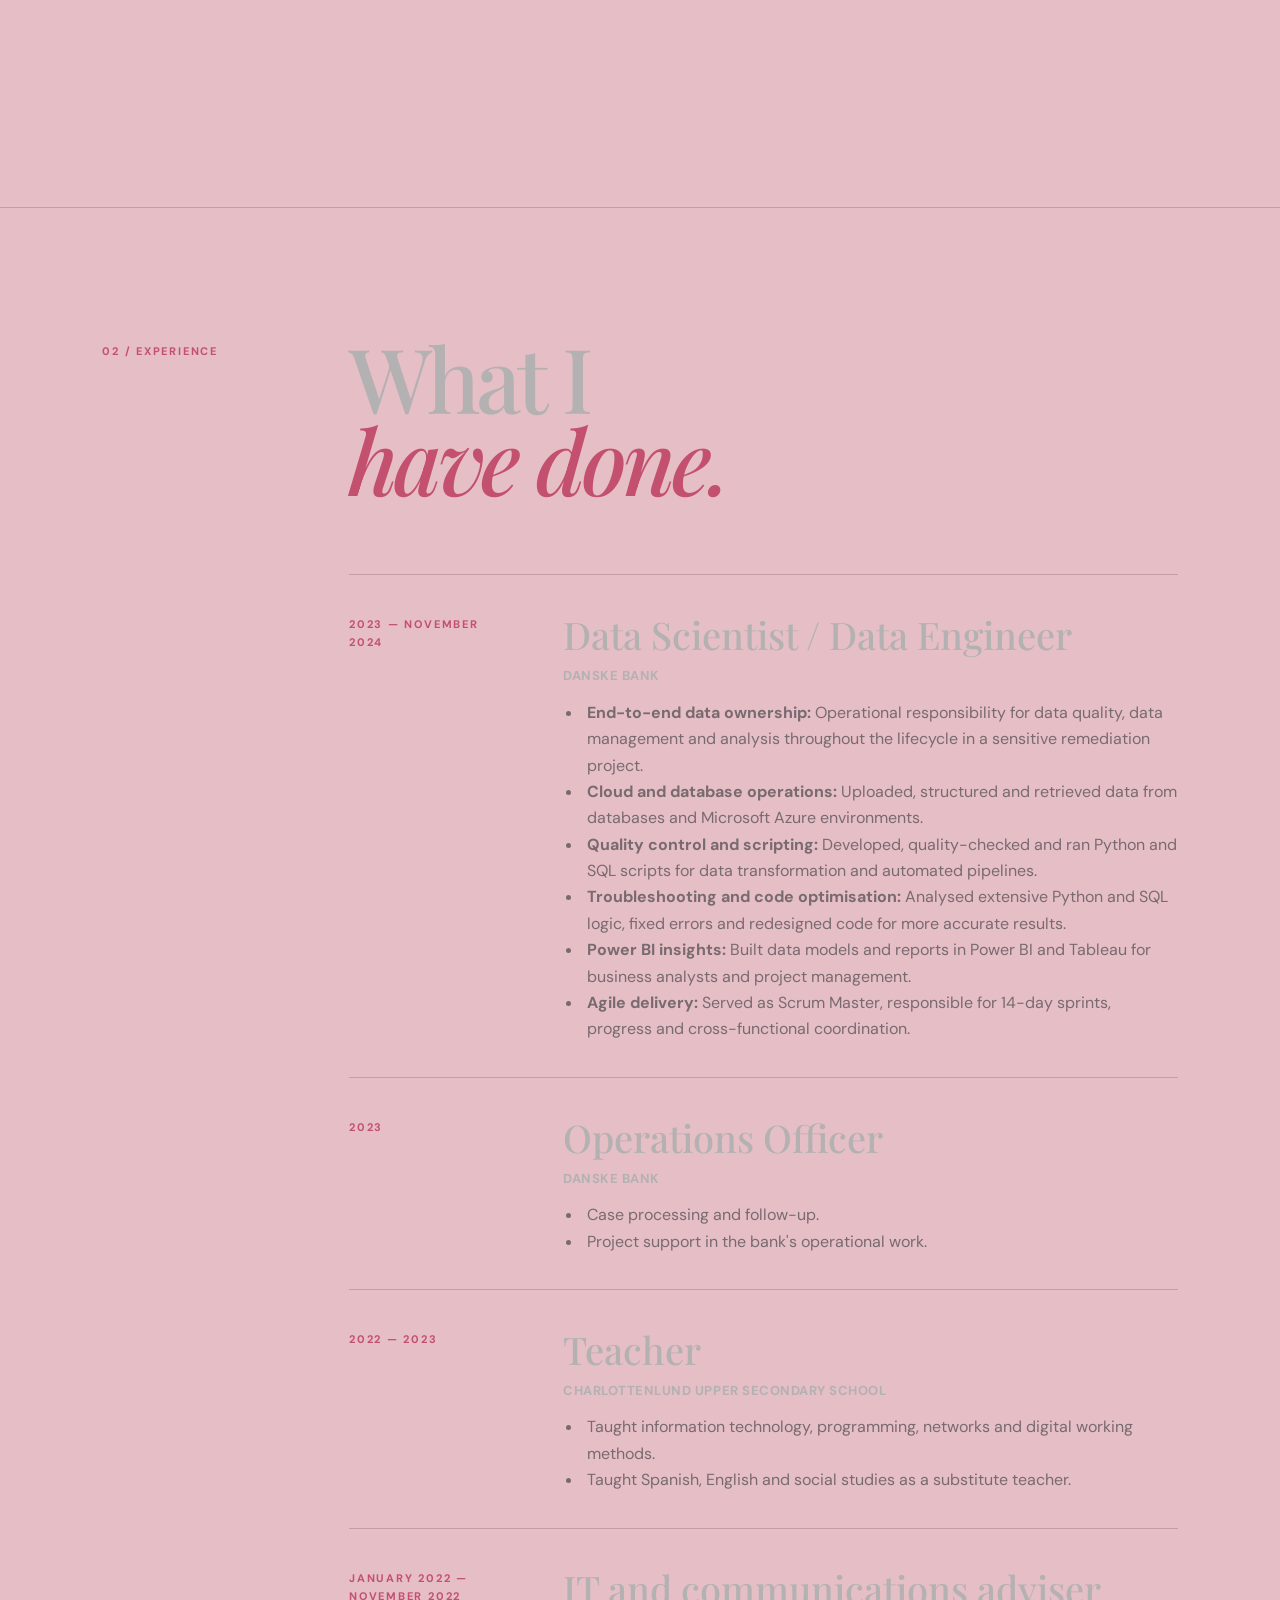
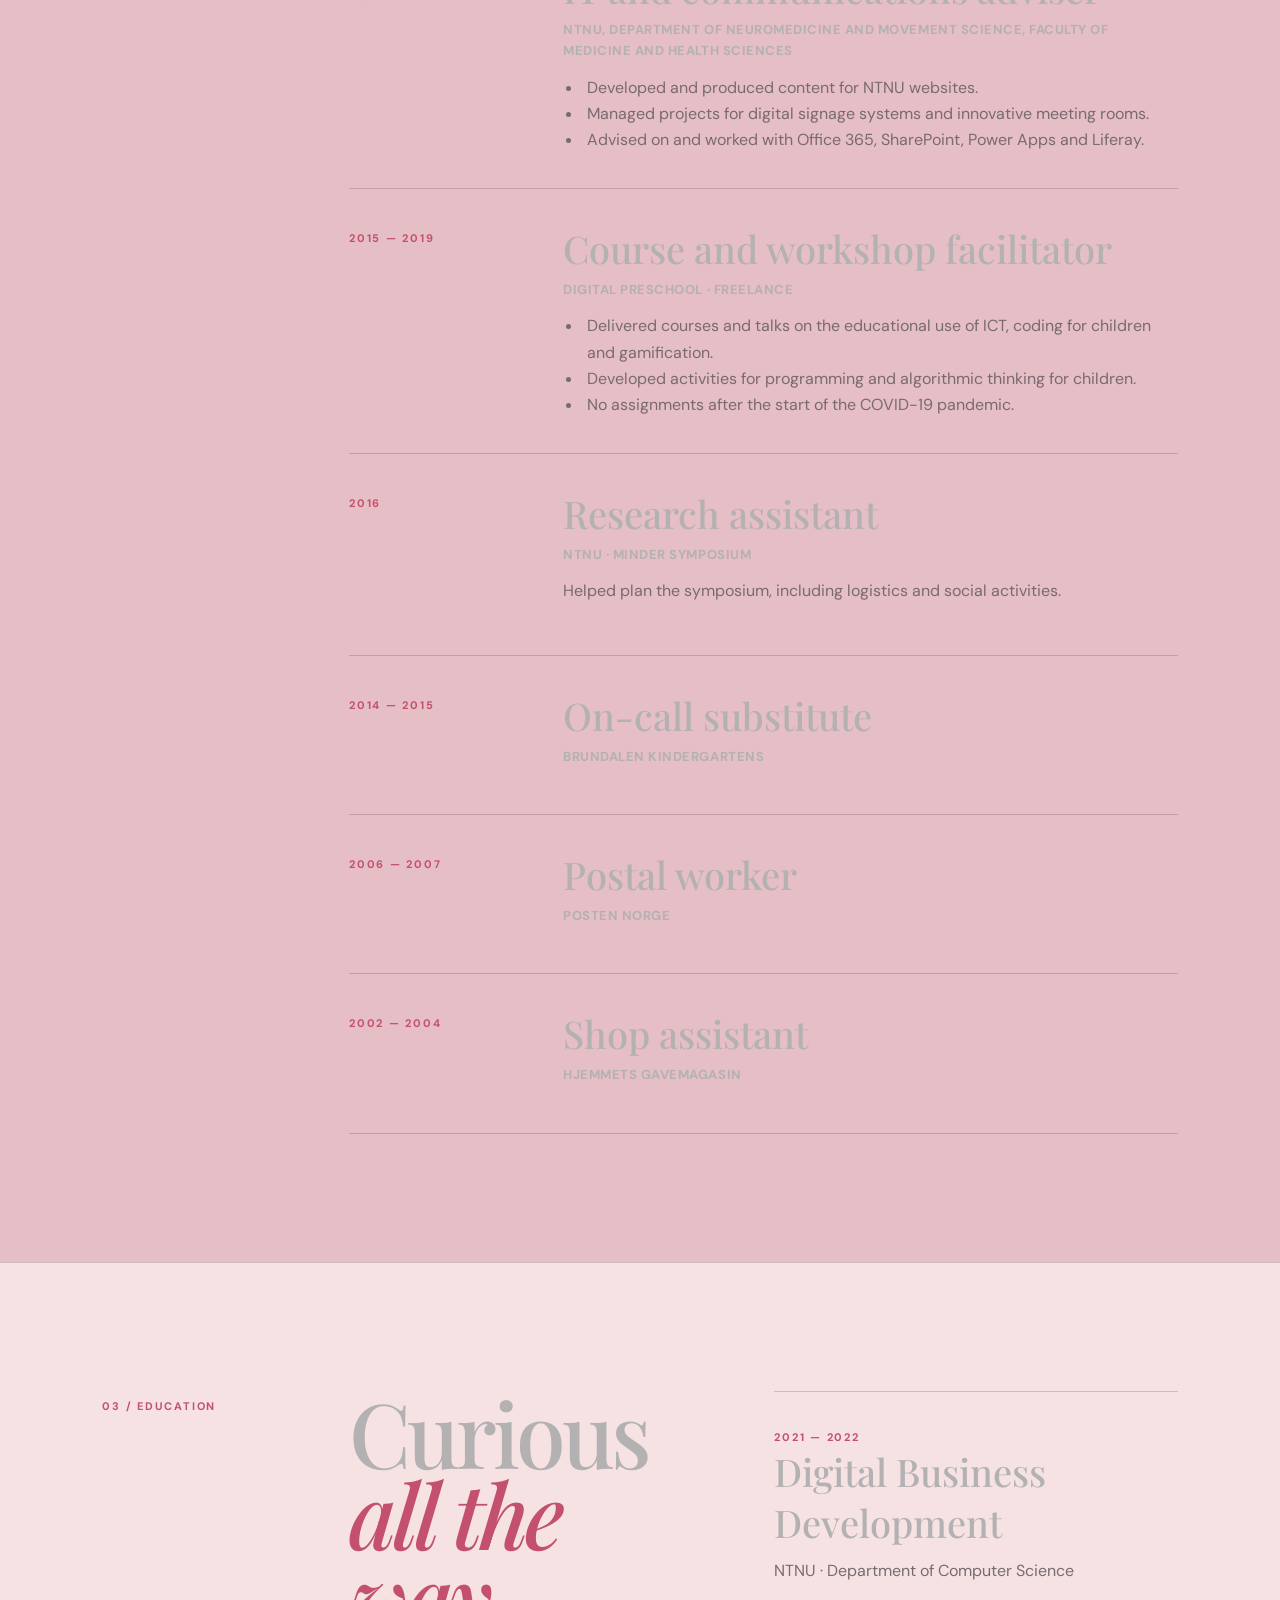
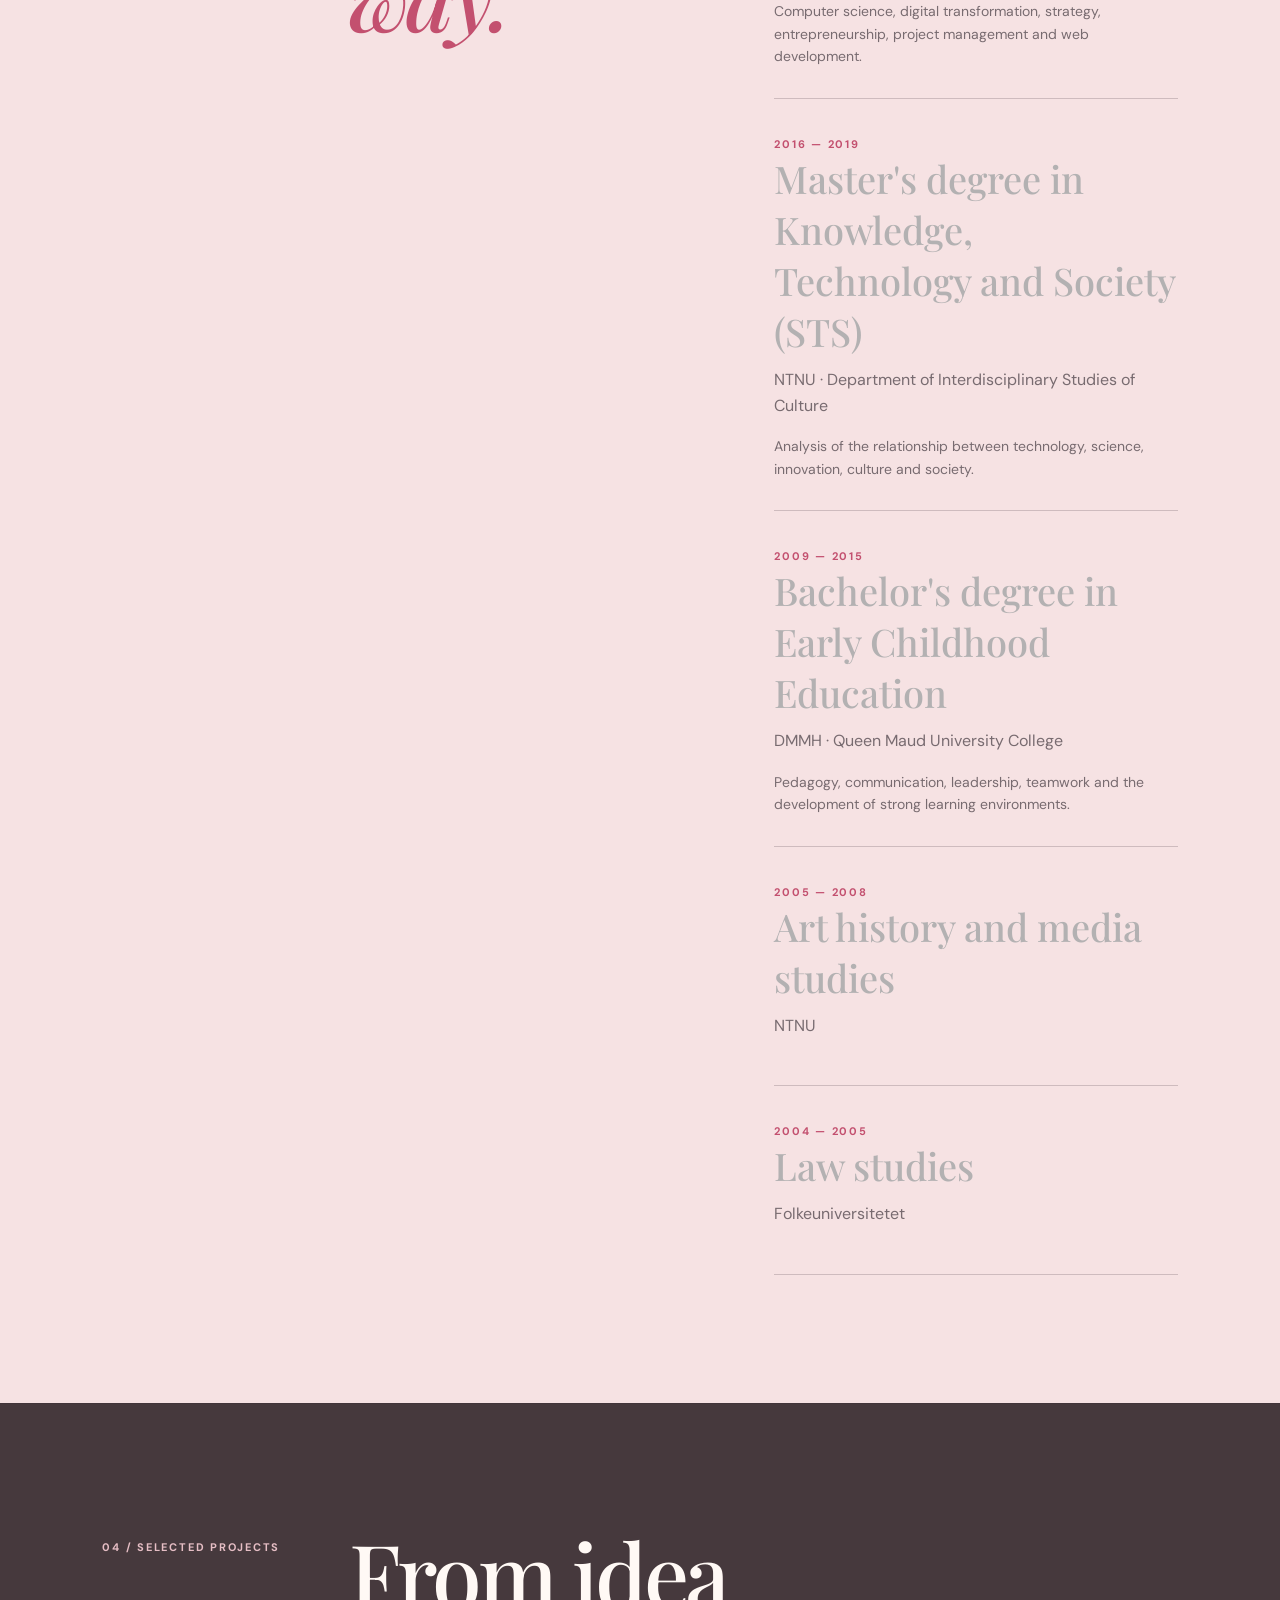
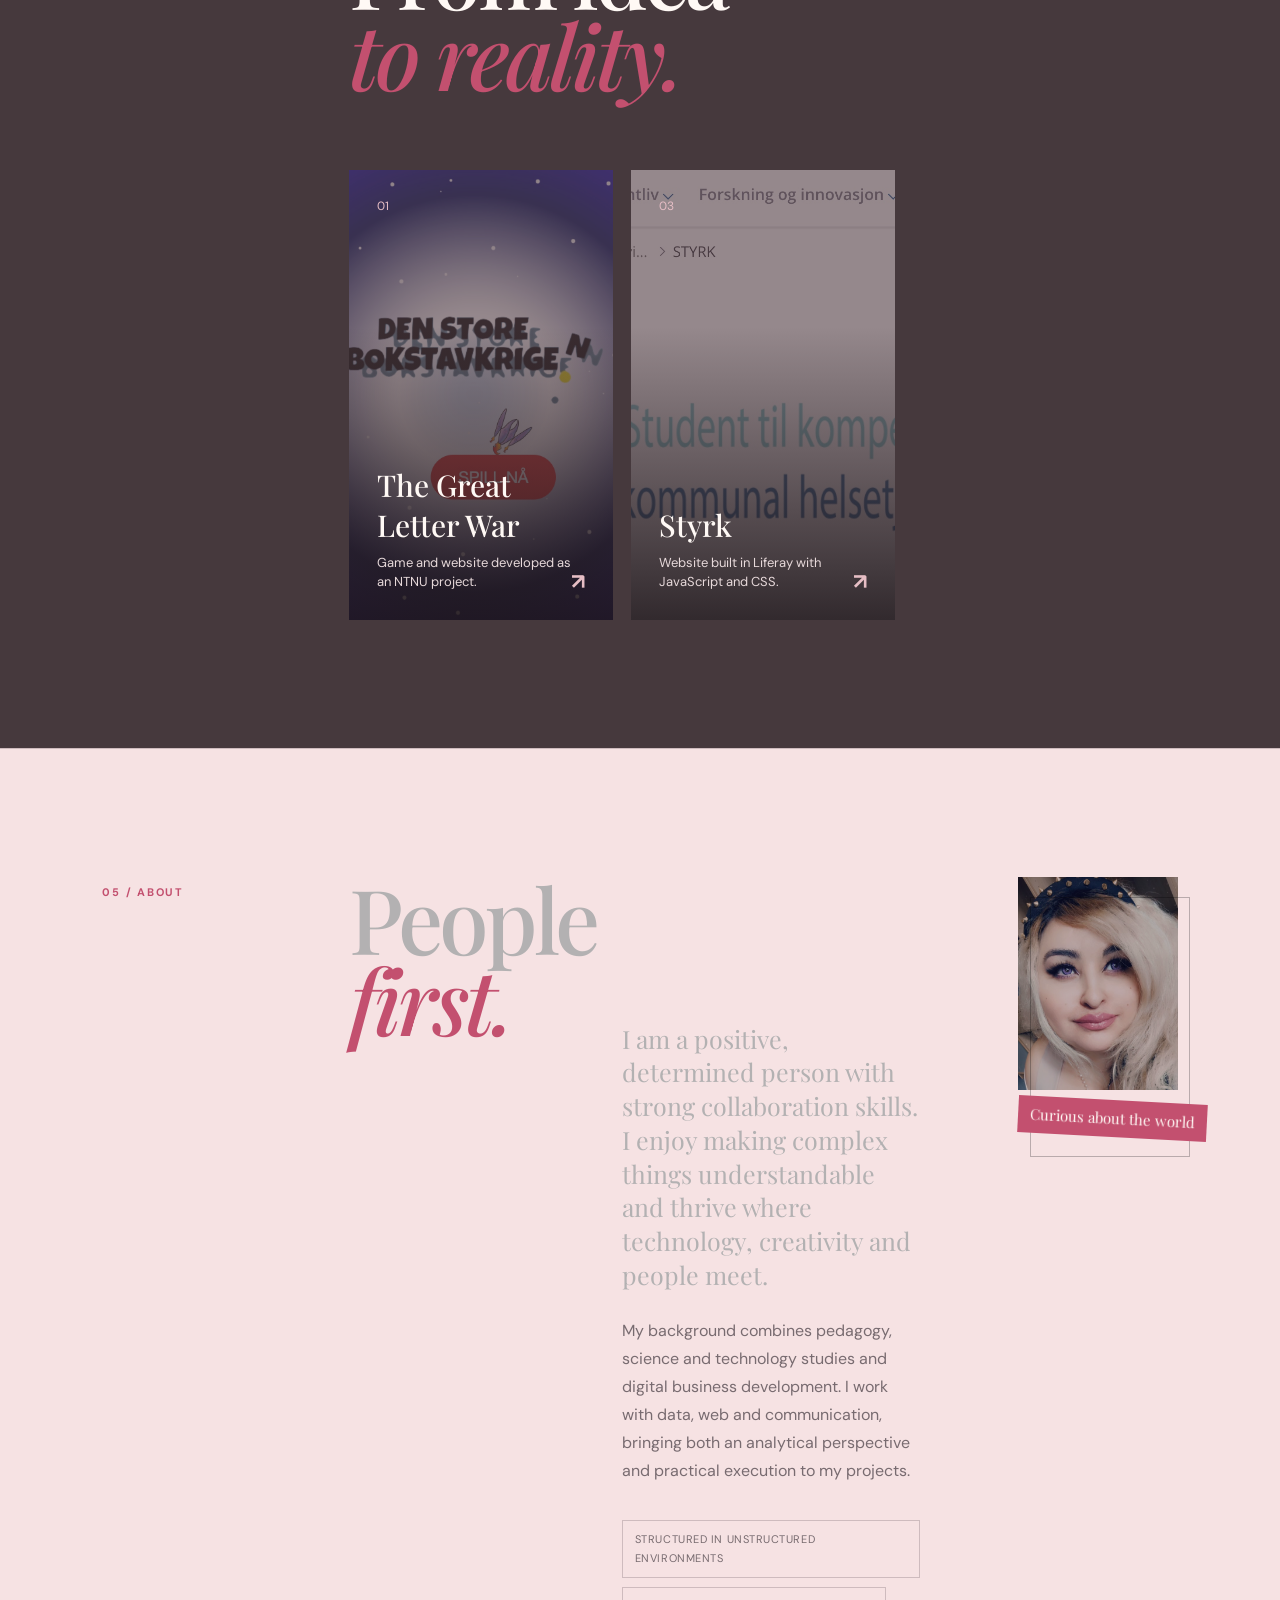
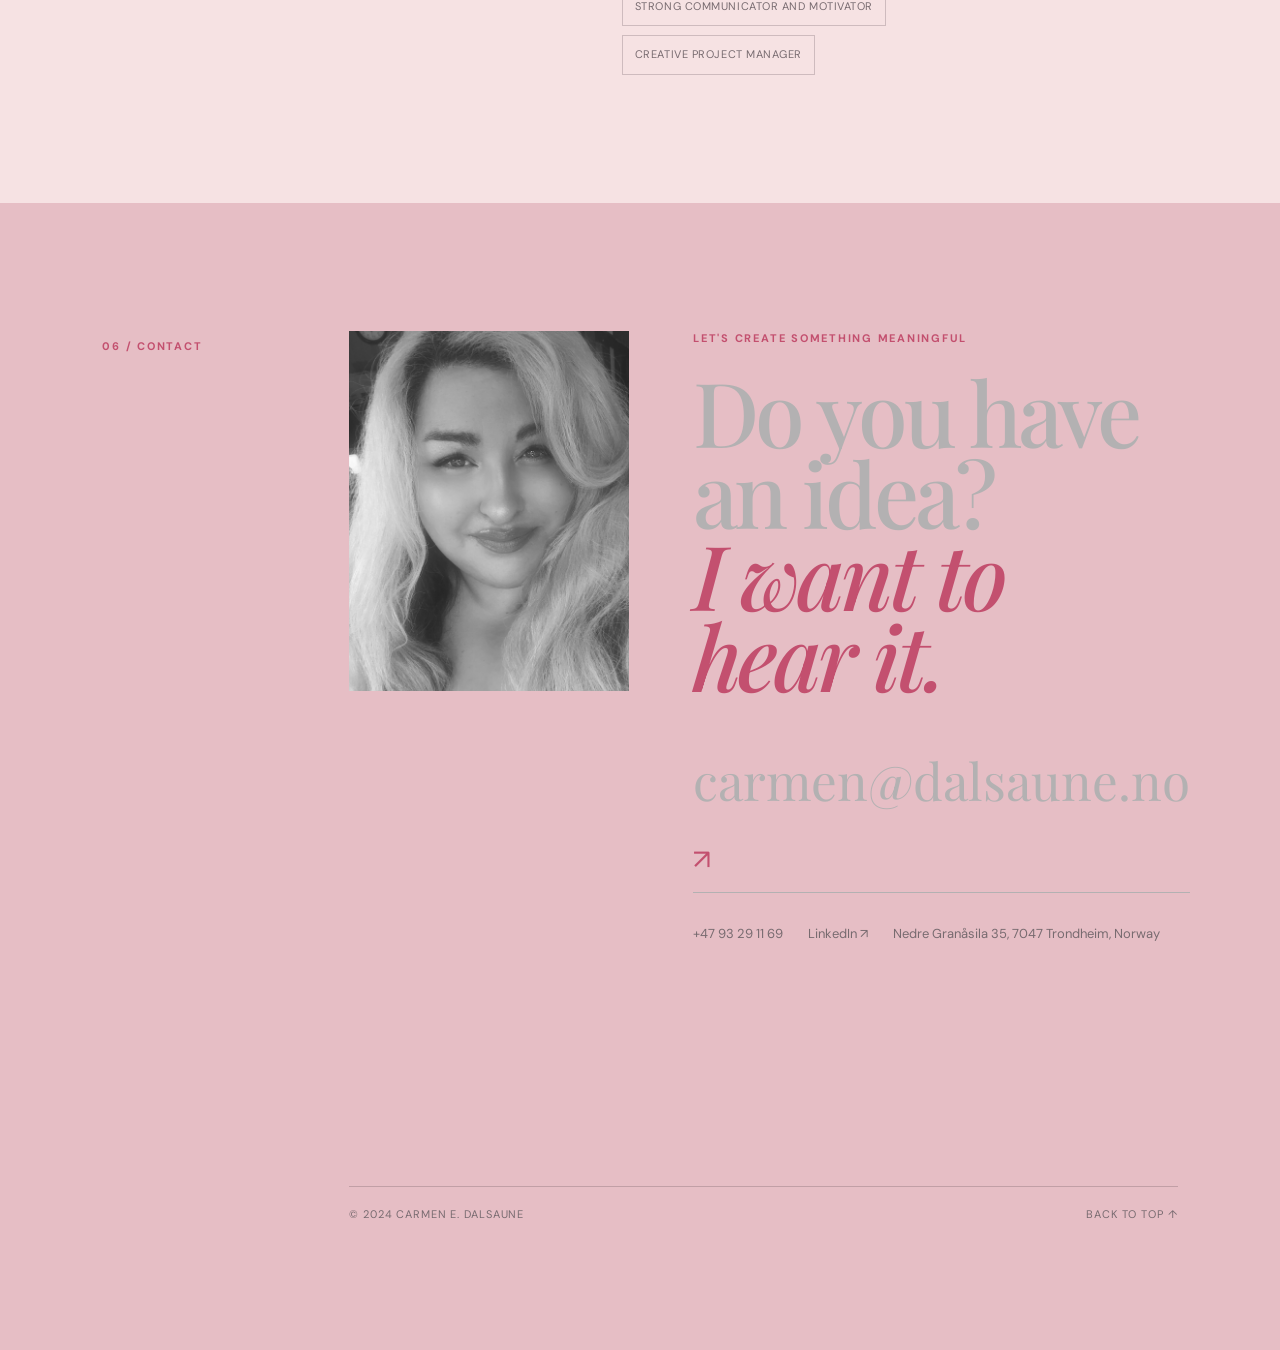
<file: carmen-cv/index-en.html>
<!DOCTYPE html>
<html lang="en">
<head>
    <meta charset="UTF-8">
    <meta name="viewport" content="width=device-width, initial-scale=1.0">
    <meta name="description" content="Online CV for Carmen Elizabeth Dalsaune">
    <link rel="preconnect" href="https://fonts.googleapis.com">
    <link rel="preconnect" href="https://fonts.gstatic.com" crossorigin>
    <link href="https://fonts.googleapis.com/css2?family=DM+Sans:wght@400;500;700&family=Playfair+Display:ital,wght@0,500;0,600;1,500&display=swap" rel="stylesheet">
    <link rel="stylesheet" href="style.css">
    <title>Carmen Elizabeth Dalsaune | CV</title>
</head>
<body>
    <div class="intro-screen" aria-hidden="true"><p class="intro-name">Carmen Elizabeth<br><em>Dalsaune</em><br>Data Scientist</p></div>
    <div class="flower-layer flowers-topleft" aria-hidden="true"></div><div class="flower-layer flowers-topright" aria-hidden="true"></div><div class="flower-layer flowers-bottomright" aria-hidden="true"></div><div class="flower-layer flowers-bottomleft" aria-hidden="true"></div>
    <header class="site-header">
        <a class="logo" href="#top" aria-label="Back to top">CED<span>.</span></a>
        <nav aria-label="Main menu"><a href="#about">About</a><a href="#experience">Experience</a><a href="#education">Education</a><a href="#skills">Skills</a><a href="#contact">Contact</a></nav>
        <div class="language-switch" aria-label="Language"><a href="index.html">Norsk</a><a class="language-active" href="index-en.html">English</a></div>
    </header>
    <main id="top">
        <section class="hero section-frame" aria-labelledby="hero-title">
            <div class="hero-copy">
                <p class="eyebrow">Online CV · Trondheim, Norway</p>
                <h1 id="hero-title">Data<br><em>Scientist</em></h1>
                <p class="hero-name">Carmen Elizabeth Dalsaune</p>
                <p class="hero-intro">Data Scientist with expertise throughout the full data lifecycle, from raw data acquisition and Azure architecture to code-driven transformation, troubleshooting and Power BI visualisation. I combine experience in complex, regulated financial data environments with an interdisciplinary master's degree in Science and Technology Studies (STS) and NTNU education in IT, economics and law.</p>
                <p class="hero-intro">Specialist knowledge of Azure, Python, SQL, JavaScript, HTML and CSS, with particular experience extracting data from legacy systems, very good at correcting and troubleshooting code logic, and turning raw data into decision-ready insight.</p>
                <a class="scroll-link" href="#about"><span>↓</span> Get to know me</a>
            </div>
            <div class="hero-details">
                <div class="lifecycle-block">
                    <p class="detail-heading">My expertise across the data lifecycle</p>
                    <ol class="lifecycle-list">
                        <li><strong>Ingestion</strong><span>Data from legacy systems, databases, APIs and external sources.</span></li>
                        <li><strong>Storage and Azure</strong><span>Cloud architecture, databases, access control and data security.</span></li>
                        <li><strong>Transformation</strong><span>Cleaning, structuring, enriching and validating data with Python and SQL.</span></li>
                        <li><strong>Troubleshooting</strong><span>Log analysis, bug fixes and optimisation of code logic and data flows.</span></li>
                        <li><strong>Analysis and visualisation</strong><span>Models and decision-ready reports in Power BI, Tableau and Looker.</span></li>
                        <li><strong>Governance</strong><span>Discreet handling of sensitive data under financial and public-sector requirements.</span></li>
                    </ol>
                </div>
                <aside id="skills" class="tech-stack" aria-labelledby="stack-title">
                    <p class="detail-heading" id="stack-title">Tech stack</p>
                    <dl>
                        <div><dt>Code</dt><dd>Python · SQL · JavaScript · HTML · CSS</dd></div>
                        <div><dt>Cloud and data</dt><dd>Microsoft Azure · SQL Server · data modelling</dd></div>
                        <div><dt>Analytics</dt><dd>Power BI · Tableau · Google Looker</dd></div>
                        <div><dt>Automation</dt><dd>Power Automate · Blue Prism · Python</dd></div>
                        <div><dt>Ways of working</dt><dd>Scrum · Git/GitHub · Jira</dd></div>
                    </dl>
                </aside>
            </div>
        </section>
        <section id="experience" class="content-section section-frame" aria-labelledby="experience-title"><div class="section-label">02 / Experience</div><div class="section-content"><h2 id="experience-title">What I<br><em>have done.</em></h2><div class="timeline">
            <article class="timeline-item featured"><p class="date">2023 — November 2024</p><div><h3>Data Scientist / Data Engineer</h3><p class="company">Danske Bank</p><ul class="experience-points"><li><strong>End-to-end data ownership:</strong> Operational responsibility for data quality, data management and analysis throughout the lifecycle in a sensitive remediation project.</li><li><strong>Cloud and database operations:</strong> Uploaded, structured and retrieved data from databases and Microsoft Azure environments.</li><li><strong>Quality control and scripting:</strong> Developed, quality-checked and ran Python and SQL scripts for data transformation and automated pipelines.</li><li><strong>Troubleshooting and code optimisation:</strong> Analysed extensive Python and SQL logic, fixed errors and redesigned code for more accurate results.</li><li><strong>Power BI insights:</strong> Built data models and reports in Power BI and Tableau for business analysts and project management.</li><li><strong>Agile delivery:</strong> Served as Scrum Master, responsible for 14-day sprints, progress and cross-functional coordination.</li></ul></div></article>
            <article class="timeline-item"><p class="date">2023</p><div><h3>Operations Officer</h3><p class="company">Danske Bank</p><ul class="experience-points"><li>Case processing and follow-up.</li><li>Project support in the bank's operational work.</li></ul></div></article>
            <article class="timeline-item"><p class="date">2022 — 2023</p><div><h3>Teacher</h3><p class="company">Charlottenlund Upper Secondary School</p><ul class="experience-points"><li>Taught information technology, programming, networks and digital working methods.</li><li>Taught Spanish, English and social studies as a substitute teacher.</li></ul></div></article>
            <article class="timeline-item"><p class="date">January 2022 — November 2022</p><div><h3>IT and communications adviser</h3><p class="company">NTNU, Department of Neuromedicine and Movement Science, Faculty of Medicine and Health Sciences</p><ul class="experience-points"><li>Developed and produced content for NTNU websites.</li><li>Managed projects for digital signage systems and innovative meeting rooms.</li><li>Advised on and worked with Office 365, SharePoint, Power Apps and Liferay.</li></ul></div></article>
            <article class="timeline-item"><p class="date">2015 — 2019</p><div><h3>Course and workshop facilitator</h3><p class="company">Digital Preschool · freelance</p><ul class="experience-points"><li>Delivered courses and talks on the educational use of ICT, coding for children and gamification.</li><li>Developed activities for programming and algorithmic thinking for children.</li><li>No assignments after the start of the COVID-19 pandemic.</li></ul></div></article>
            <article class="timeline-item"><p class="date">2016</p><div><h3>Research assistant</h3><p class="company">NTNU · Minder Symposium</p><p>Helped plan the symposium, including logistics and social activities.</p></div></article><article class="timeline-item"><p class="date">2014 — 2015</p><div><h3>On-call substitute</h3><p class="company">Brundalen kindergartens</p></div></article><article class="timeline-item"><p class="date">2006 — 2007</p><div><h3>Postal worker</h3><p class="company">Posten Norge</p></div></article><article class="timeline-item"><p class="date">2002 — 2004</p><div><h3>Shop assistant</h3><p class="company">Hjemmets gavemagasin</p></div></article>
        </div></div></section>
        <section id="education" class="content-section section-frame light-section" aria-labelledby="education-title"><div class="section-label">03 / Education</div><div class="section-content education-grid"><h2 id="education-title">Curious<br><em>all the way.</em></h2><div class="education-list"><article><p class="date">2021 — 2022</p><h3>Digital Business Development</h3><p>NTNU · Department of Computer Science</p><span>Computer science, digital transformation, strategy, entrepreneurship, project management and web development.</span></article><article><p class="date">2016 — 2019</p><h3>Master's degree in Knowledge, Technology and Society (STS)</h3><p>NTNU · Department of Interdisciplinary Studies of Culture</p><span>Analysis of the relationship between technology, science, innovation, culture and society.</span></article><article><p class="date">2009 — 2015</p><h3>Bachelor's degree in Early Childhood Education</h3><p>DMMH · Queen Maud University College</p><span>Pedagogy, communication, leadership, teamwork and the development of strong learning environments.</span></article><article><p class="date">2005 — 2008</p><h3>Art history and media studies</h3><p>NTNU</p></article><article><p class="date">2004 — 2005</p><h3>Law studies</h3><p>Folkeuniversitetet</p></article></div></div></section>
        <section id="projects" class="content-section section-frame projects-section" aria-labelledby="projects-title"><div class="section-label">04 / Selected projects</div><div class="section-content"><h2 id="projects-title">From idea<br><em>to reality.</em></h2><div class="project-grid"><a class="project-card project-game" href="bokstavkrigen/" target="_blank" rel="noreferrer"><img src="img/bokstavkrigen.jpg" alt="The Great Letter War"><span class="project-number">01</span><div><h3>The Great Letter War</h3><p>Game and website developed as an NTNU project.</p></div><b>↗</b></a><a class="project-card" href="https://www.ntnu.no/inb/styrk" target="_blank" rel="noreferrer"><img src="img/styrk.jpg" alt="Styrk website"><span class="project-number">03</span><div><h3>Styrk</h3><p>Website built in Liferay with JavaScript and CSS.</p></div><b>↗</b></a></div></div></section>
        <section id="about" class="content-section section-frame light-section" aria-labelledby="about-title"><div class="section-label">05 / About</div><div class="section-content intro-grid"><h2 id="about-title">People<br><em>first.</em></h2><div class="rich-copy"><p class="lead">I am a positive, determined person with strong collaboration skills. I enjoy making complex things understandable and thrive where technology, creativity and people meet.</p><p>My background combines pedagogy, science and technology studies and digital business development. I work with data, web and communication, bringing both an analytical perspective and practical execution to my projects.</p><div class="fact-list"><span>Structured in unstructured environments</span><span>Strong communicator and motivator</span><span>Creative project manager</span></div></div><figure class="about-photo"><img src="img/carmen.png" alt="Portrait of Carmen Elizabeth Dalsaune"><figcaption>Curious about the world</figcaption></figure></div></section>
    </main>
    <footer id="contact" class="contact-section section-frame"><div class="section-label">06 / Contact</div><div class="contact-content"><div class="contact-details"><p class="eyebrow">Let's create something meaningful</p><h2>Do you have an idea?<br><em>I want to hear it.</em></h2><a class="email-link" href="mailto:carmen@dalsaune.no">carmen@dalsaune.no <span>↗</span></a><div class="contact-meta"><a href="tel:+4793291169">+47 93 29 11 69</a><a href="https://www.linkedin.com/in/carmen-elizabeth-dalsaune-a63144115/" target="_blank" rel="noreferrer">LinkedIn ↗</a><span>Nedre Granåsila 35, 7047 Trondheim, Norway</span></div></div><img class="contact-photo" src="img/IMG_3038.png" alt="Portrait of Carmen Elizabeth Dalsaune"><div class="footer-bottom"><span>© 2024 Carmen E. Dalsaune</span><a href="#top">Back to top ↑</a></div></div></footer>
    <script>function updateFlowerPosition() { document.body.classList.toggle("flowers-scattered", window.scrollY > 40); } window.addEventListener("scroll", updateFlowerPosition, { passive: true }); updateFlowerPosition();</script>
</body>
</html>
</file>
<file: carmen-cv/style.css>
:root {
    --ink: #b3b1b2;
    --muted: #786b70;
    --rose: #e6bec5;
    --rose-deep: #c3506f;
    --cream: #fff9f5;
    --line: rgba(48, 39, 43, .2);
    --serif: "Playfair Display", Georgia, serif;
    --sans: "DM Sans", Helvetica, sans-serif;
}

* { box-sizing: border-box; }
html { scroll-behavior: smooth; overflow-x: hidden; }
body { margin: 0; overflow-x: hidden; color: var(--ink); background: var(--rose); font-family: var(--sans); }
body::before { content: ""; position: fixed; inset: 0; z-index: -1; pointer-events: none; background: linear-gradient(115deg, rgba(255,255,255,.25), transparent 42%, rgba(111,50,69,.08)), url("img/pinkmarble.jpg") center / cover; opacity: .9; }
a { color: inherit; text-decoration: none; }
.intro-screen { position: relative; z-index: 25; display: grid; place-content: center; width: 100%; height: 100svh; min-height: 620px; padding: 24px; text-align: center; pointer-events: none; transition: opacity .8s ease, visibility 0s linear .8s; }
.intro-name { margin: 0; color: var(--ink); font-family: var(--serif); font-size: clamp(58px, 9vw, 132px); line-height: .86; letter-spacing: -.055em; }
.intro-name em { color: var(--rose-deep); font-weight: 500; }
.flowers-scattered .intro-screen { opacity: 0; visibility: hidden; }
.flower-layer { position: fixed; z-index: 20; display: block; width: 48%; height: 48%; pointer-events: none; background-repeat: no-repeat; background-size: cover; transition: transform 1.4s cubic-bezier(.77, 0, .18, 1); }
.flowers-topleft { top: 0; left: 0; height: 48%; background-image: url("img/sakura-topleft.png"); background-position: right bottom; transform: translate(0, 0); }
.flowers-topright { top: 0; right: 0; background-image: url("img/sakura-topright.png"); background-position: left bottom; transform: translate(0, 0); }
.flowers-bottomright { right: 0; bottom: 0; height: 48%; background-image: url("img/sakura-bottomright.png"); background-position: left top; transform: translate(0, 0); }
.flowers-bottomleft { bottom: 0; left: 0; background-image: url("img/sakura-bottomleft.png"); background-position: right top; transform: translate(0, 0); }
.flowers-scattered .flowers-topleft { transform: translate(-44%, -44%); }
.flowers-scattered .flowers-topright { transform: translate(44%, -44%); }
.flowers-scattered .flowers-bottomright { transform: translate(44%, 44%); }
.flowers-scattered .flowers-bottomleft { transform: translate(-44%, 44%); }
.hero-copy, .hero-details { transition: opacity .8s ease; }
body:not(.flowers-scattered) .hero-copy, body:not(.flowers-scattered) .hero-details { opacity: 0; }
body.flowers-scattered .hero-copy, body.flowers-scattered .hero-details { opacity: 1; }
.site-header { position: fixed; z-index: 10; top: 0; left: 0; right: 0; display: flex; align-items: center; justify-content: space-between; padding: 24px 5vw; color: var(--ink); mix-blend-mode: multiply; }
.site-header { transition: opacity .8s ease, visibility 0s linear .8s; }
body:not(.flowers-scattered) .site-header { opacity: 0; visibility: hidden; }
body.flowers-scattered .site-header { opacity: 1; visibility: visible; }
.logo { font-family: var(--serif); font-size: 28px; letter-spacing: .04em; }
.logo span { color: var(--rose-deep); }
nav { position: absolute; left: 50%; display: flex; gap: clamp(16px, 3vw, 44px); transform: translateX(-50%); font-size: 12px; font-weight: 700; letter-spacing: .08em; text-transform: uppercase; }
nav a, .contact-meta a, .footer-bottom a { border-bottom: 1px solid transparent; transition: border-color .25s ease; }
nav a:hover, .contact-meta a:hover, .footer-bottom a:hover { border-color: currentColor; }
.language-switch { display: flex; gap: 12px; margin-left: auto; padding-left: 24px; font-size: 11px; font-weight: 700; letter-spacing: .08em; text-transform: uppercase; }
.language-switch a { border-bottom: 1px solid transparent; }
.language-switch a:hover, .language-switch .language-active { border-color: currentColor; }
.section-frame { padding: 10vw 8vw; position: relative; }
.hero { min-height: 100vh; display: grid; grid-template-columns: minmax(260px, .78fr) minmax(0, 1.22fr); align-items: center; gap: 6vw; padding-top: 150px; padding-bottom: 100px; }
.hero-copy { position: relative; z-index: 1; }
.eyebrow, .section-label, .date { font-size: 11px; font-weight: 700; letter-spacing: .16em; text-transform: uppercase; }
.eyebrow { color: var(--rose-deep); margin: 0 0 25px; }
h1, h2, h3, p { margin-top: 0; }
h1, h2 { font-family: var(--serif); font-weight: 500; letter-spacing: -.045em; }
h1 { font-size: clamp(62px, 8vw, 112px); line-height: .86; margin-bottom: 16px; }
h1 em, h2 em { color: var(--rose-deep); font-weight: 500; }
.hero-name { margin-bottom: 24px; color: var(--rose-deep); font-family: var(--serif); font-size: 21px; }
.hero-intro { max-width: 500px; margin-bottom: 15px; color: var(--muted); font-size: 14px; line-height: 1.65; }
.scroll-link { display: inline-flex; align-items: center; gap: 14px; margin-top: 34px; font-size: 12px; font-weight: 700; letter-spacing: .12em; text-transform: uppercase; }
.scroll-link span { font-size: 25px; color: var(--rose-deep); }
.hero-details { min-width: 0; }
.detail-heading { margin-bottom: 17px; color: var(--rose-deep); font-size: 11px; font-weight: 700; letter-spacing: .16em; text-transform: uppercase; }
.lifecycle-list { display: grid; grid-template-columns: repeat(2, minmax(0, 1fr)); gap: 0 24px; margin: 0; padding: 0; list-style: none; counter-reset: lifecycle; border-top: 1px solid var(--line); }
.lifecycle-list li { position: relative; min-height: 91px; padding: 14px 0 12px 34px; border-bottom: 1px solid var(--line); counter-increment: lifecycle; }
.lifecycle-list li::before { position: absolute; top: 14px; left: 0; color: var(--rose-deep); font-family: var(--serif); font-size: 20px; content: counter(lifecycle, decimal-leading-zero); }
.lifecycle-list strong, .lifecycle-list span { display: block; }
.lifecycle-list strong { margin-bottom: 4px; color: var(--ink); font-size: 12px; }
.lifecycle-list span { color: var(--muted); font-size: 11px; line-height: 1.45; }
.tech-stack { margin-top: 28px; }
.tech-stack dl { display: grid; grid-template-columns: repeat(2, minmax(0, 1fr)); gap: 0 24px; margin: 0; }
.tech-stack dl div { display: grid; grid-template-columns: 95px minmax(0, 1fr); gap: 8px; padding: 9px 0; border-top: 1px solid var(--line); }
.tech-stack dt { color: var(--ink); font-size: 11px; font-weight: 700; }
.tech-stack dd { margin: 0; color: var(--muted); font-size: 11px; line-height: 1.45; }
.content-section { min-height: 100vh; display: grid; grid-template-columns: 17% 1fr; gap: 5vw; border-top: 1px solid var(--line); }
.light-section { background: rgba(255, 249, 245, .62); }
.section-label { color: var(--rose-deep); padding-top: 8px; }
.section-content { max-width: 1050px; width: 100%; }
h2 { font-size: clamp(52px, 7vw, 105px); line-height: .91; margin-bottom: 75px; }
.intro-grid { display: grid; grid-template-columns: minmax(180px, .7fr) minmax(0, 1fr) minmax(180px, .65fr); gap: 5vw; align-items: start; }
.intro-grid > h2 { margin-right: 1vw; }
.education-grid { display: grid; grid-template-columns: minmax(220px, .8fr) 1fr; gap: 8vw; align-items: start; }
.rich-copy { max-width: 590px; margin-top: 145px; color: var(--muted); font-size: 16px; line-height: 1.75; }
.rich-copy .lead { color: var(--ink); font-family: var(--serif); font-size: 25px; line-height: 1.35; }
.fact-list { display: flex; flex-wrap: wrap; gap: 9px; margin-top: 35px; }
.fact-list span { border: 1px solid var(--line); padding: 9px 12px; font-size: 11px; text-transform: uppercase; letter-spacing: .05em; }
.timeline { border-top: 1px solid var(--line); }
.timeline-item { display: grid; grid-template-columns: 150px minmax(0, 1fr); gap: 5vw; padding: 34px 0; border-bottom: 1px solid var(--line); }
.timeline-item .date, .education-list .date { color: var(--rose-deep); margin: 6px 0 0; }
.timeline-item h3, .education-list h3 { overflow-wrap: anywhere; font-family: var(--serif); font-size: clamp(24px, 3vw, 38px); font-weight: 500; margin-bottom: 5px; }
.timeline-item p, .education-list p { color: var(--muted); line-height: 1.65; }
.timeline-item .company { overflow-wrap: anywhere; color: var(--ink); font-size: 13px; font-weight: 700; letter-spacing: .04em; text-transform: uppercase; }
.timeline-item > div > p:last-child { max-width: 650px; }
.experience-points { max-width: 700px; margin: 12px 0 0; padding-left: 20px; color: var(--muted); line-height: 1.65; }
.experience-points li { padding-left: 4px; }
.education-list { border-top: 1px solid var(--line); }
.education-list article { padding: 30px 0; border-bottom: 1px solid var(--line); }
.education-list h3 { margin-bottom: 10px; }
.education-list span { display: block; max-width: 620px; color: var(--muted); font-size: 14px; line-height: 1.6; }
.about-photo { position: relative; width: min(100%, 160px); justify-self: end; margin: 0; }
.about-photo::before { position: absolute; inset: 8% -8% -8% 8%; border: 1px solid rgba(48,39,43,.3); content: ""; }
.about-photo img { position: relative; display: block; width: 100%; aspect-ratio: 3 / 4; object-fit: cover; object-position: center top; filter: saturate(.75); mix-blend-mode: multiply; }
.about-photo figcaption { position: relative; width: max-content; max-width: min(220px, 90vw); margin: 10px -5% 0 auto; padding: 10px 12px; color: var(--cream); background: var(--rose-deep); font-family: var(--serif); font-size: 15px; line-height: 1.1; transform: rotate(3deg); }
.projects-section { background: rgba(48,39,43,.88); color: var(--cream); }
.projects-section .section-label { color: var(--rose); }
.project-grid { display: grid; grid-template-columns: repeat(3, 1fr); gap: 18px; }
.project-card { min-height: 450px; display: flex; flex-direction: column; position: relative; overflow: hidden; padding: 28px; background: #59464b; transition: transform .35s ease; }
.project-card:hover { transform: translateY(-8px); }
.project-card img { position: absolute; inset: 0; width: 100%; height: 100%; object-fit: cover; opacity: .36; transition: transform .5s ease, opacity .5s ease; }
.project-card:hover img { opacity: .55; transform: scale(1.04); }
.project-card::after { content: ""; position: absolute; inset: 35% 0 0; background: linear-gradient(transparent, rgba(25,18,22,.8)); }
.project-card > *:not(img) { position: relative; z-index: 1; }
.project-number { font-size: 12px; color: var(--rose); }
.project-card div { margin-top: auto; }
.project-card h3 { margin-bottom: 8px; font-family: var(--serif); font-size: 30px; font-weight: 500; }
.project-card p { max-width: 250px; margin: 0; color: #e7d9da; font-size: 13px; line-height: 1.5; }
.project-card b { position: absolute; right: 28px; bottom: 24px; font-size: 22px; color: var(--rose); }
.contact-section { min-height: 75vh; background: var(--rose); display: grid; grid-template-columns: 17% 1fr; gap: 5vw; }
.contact-content { width: 100%; display: grid; grid-template-columns: 280px minmax(0, 1fr); gap: 5vw; align-items: start; }
.contact-details { min-width: 0; grid-column: 2; }
.contact-content h2 { margin-bottom: 50px; }
.email-link { display: inline-block; border-bottom: 1px solid var(--ink); padding-bottom: 10px; font-family: var(--serif); font-size: clamp(25px, 4vw, 55px); }
.email-link span { color: var(--rose-deep); font-family: var(--sans); font-size: .55em; }
.contact-meta { display: flex; flex-wrap: wrap; gap: 25px; margin-top: 32px; color: var(--muted); font-size: 13px; }
.contact-photo { display: block; grid-column: 1; grid-row: 1; width: 100%; max-height: 360px; margin: 0; object-fit: cover; object-position: center; }
.footer-bottom { grid-column: 1 / -1; display: flex; justify-content: space-between; margin-top: 14vw; padding-top: 20px; border-top: 1px solid var(--line); color: var(--muted); font-size: 11px; letter-spacing: .08em; text-transform: uppercase; }

@media (max-width: 1100px) and (min-width: 721px) {
    .intro-grid { grid-template-columns: minmax(220px, .8fr) minmax(0, 1fr); gap: 6vw; }
    .rich-copy { margin-top: 110px; }
    .about-photo { grid-column: 2; width: min(100%, 160px); }
}

@media (max-width: 720px) {
    .site-header { padding: 18px 6vw; }
    nav { gap: 12px; font-size: 9px; }
    nav a:nth-child(2), nav a:nth-child(3) { display: none; }
    .language-switch { gap: 8px; padding-left: 12px; font-size: 8px; }
    .section-frame { padding: 25vw 7vw 20vw; }
    .hero { display: block; min-height: 100svh; padding-top: 130px; }
    h1 { font-size: clamp(58px, 17vw, 100px); }
    .hero-name { font-size: 19px; }
    .hero-intro { font-size: 14px; }
    .hero-details { margin-top: 50px; }
    .lifecycle-list { grid-template-columns: 1fr; }
    .lifecycle-list li { min-height: 0; }
    .tech-stack dl { grid-template-columns: 1fr; }
    .tech-stack dl div { grid-template-columns: 105px minmax(0, 1fr); }
    .content-section, .contact-section { display: block; min-height: auto; }
    .contact-content { display: block; }
    .contact-details { grid-column: auto; }
    .section-label { margin-bottom: 45px; }
    h2 { margin-bottom: 48px; }
    .intro-grid, .education-grid { display: block; }
    .intro-grid h2 { margin-bottom: 40px; }
    .rich-copy { margin-top: 0; }
    .about-photo { width: min(44vw, 140px); margin: 55px 0 0 auto; }
    .timeline-item { grid-template-columns: 1fr; gap: 10px; padding: 27px 0; }
    .timeline-item .date { margin: 0; }
    .project-grid { grid-template-columns: 1fr; }
    .project-card { min-height: 330px; }
    .contact-content h2 { margin-bottom: 40px; }
    .contact-photo { width: min(72vw, 280px); margin: 45px 0 0; }
    .email-link { max-width: 100%; overflow-wrap: anywhere; }
    .footer-bottom { margin-top: 25vw; }
    .flower-layer { width: 56%; height: 42%; }
    .flowers-topleft { height: 42%; }
    .flowers-bottomright { height: 42%; }
}
</file>
<file: carmen-cv/bokstavkrigen/nettside.css>
body{
  margin:0;
  padding:0;
  background-image: url("img/forside.png");
  background-size: cover;
  background-attachment: fixed;
}

section{
  min-height: 120vh;
  width: 100vw;
  margin: 0;
  padding: 0;

}

nav{
  position:fixed;
  top: 0;
  left: 0;
  z-index: 1;
  font-family:Verdana, Geneva, Tahoma, sans-serif;
  font-size:large;
}

article{
        
  background-color: rgba(63, 52, 75, 0.571);
  font-family:Verdana, Geneva, Tahoma, sans-serif;
  font-size:large;
  color:whitesmoke;
  position: relative;
  top: 100px;
  width:70%;
  margin:auto;
  padding: 2em;
  margin-bottom: 7em;
  
  
  
}


  #spacesh1p{
  position:absolute;
  top:39%;
  left:50%;
  height:80px;
  transform:rotate(36deg);
  }


/*Sidemeny*/
  .sidepanel  {
    width: 0;
    position: fixed;
    z-index: 1;
    height: aut;
    top: 0;
    left: 0;
    background-color: rgba(67, 11, 145, 0.756);
    overflow-x: hidden;
    transition: 0.5s;
    padding-top: 60px;
  }
  
  .sidepanel a {
    padding: 8px 8px 8px 32px;
    text-decoration: none;
    font-size: 20px;
    color: rgb(247, 246, 246);
    display: block;
    transition: 0.3s;
  }
  
  .sidepanel a:hover {
    color: #6d6868;
  }
  .sidepanel .closebtn:hover {
    color: #6d6868;
  }
  
  .sidepanel .closebtn {
    background-color:inherit;
    border: 0;
    position: absolute;
    top: 0;
    right: 25px;
    font-size: 36px;
  }
  
  .openbtn {
    font-size: 20px;
    cursor: pointer;
    background-image: radial-gradient(circle, rgb(143, 143, 181), rgb(63, 40, 96), rgb(31, 26, 131));
    color: white;
    padding: 10px 20px;
    border: none;
  }
  
  .openbtn:hover {
    background-color: rgb(222, 222, 238);
  }

  .closebtn{
    background-color: rgba(98, 58, 123, 0);
    color:white
  }

.container {
    position: absolute;
    top: 160px;
    width: 100% ;
    height: 100%;
}

.btn:link,
.btn:visited {
    text-transform: uppercase;
    text-decoration: none;
    padding: 15px 40px;
    display: inline-block;
    border-radius: 100px;
    transition: all .2s;
    position: absolute;
}

.btn:hover {
    transform: translateY(-3px);
    box-shadow: 0 10px 20px rgba(0, 0, 0, 0.2);
}

.btn:active {
    transform: translateY(-1px);
    box-shadow: 0 5px 10px rgba(0, 0, 0, 0.2);
}

/*Plassering og utseende på knapp*/
.btn-white {
    background-color: rgb(236, 41, 41);
    color: #fff;
    font-size: 24px;
    position: fixed;
    top: 50%;
    left: 44%;
}

.btn::after {
    content: "";
    display: inline-block;
    height: 100%;
    width: 100%;
    border-radius: 100px;
    position: absolute;
    top: 0;
    left: 0;
    z-index: -1;
    transition: all .4s;
}

.btn-white::after {
    background-color: #fff;
}

.btn:hover::after {
    transform: scaleX(1.4) scaleY(1.6);
    opacity: 0;
}


/*Bilde/logo*/
#logo {
  display: block;
  margin-right: auto;
  margin-left: auto;
}


#regler article {
 position: relative;
 top:30px;
  
}

.center {
  display: block;
  margin-left: auto;
  margin-right: auto;
  width: 50%;
}

#SpaceI1 {
height: 100px;
top:0px;

}
#SpaceI2{
 height:200px;
 top:0px;
 float:right;
 transform:rotate(20deg);
}


#spillet{
  height:180px;
  transform:rotate(-5deg);
  float:left;
  position: relative;
  top:0px;
  right: 100px;
}
#spacesh2p{
  height: 350px;
  position: absolute;
  left:100px;
  top:300px;
  transform:rotate(-15deg);
}

#spacesh3p{
  height: 350px;
  position: absolute;
  left:450px;
  top:300px;
  transform:rotate(15deg);
}

#fireBall{
  height: 50px;
  position: absolute;
  left:630px;
  top:150px;
  transform:rotate(15deg);
}
#fireBall2{
  height: 50px;
  position: absolute;
  left:175px;
  top:250px;
  transform:rotate(-15deg);
}
#fireBall3{
  height: 50px;
  position: absolute;
  right:50px;
  top:350px;
  transform:rotate(15deg);
}
#fireBall5{
  height: 50px;
  position: absolute;
  left:635px;
  top:250px;
  transform:rotate(15deg);
}

#fireBall6{
  height: 50px;
  position: absolute;
  left:260px;
  top:450px;
  transform:rotate(-15deg);
}

#fireBall7{
  height: 50px;
  position: absolute;
  left:260px;
  top:450px;
  transform:rotate(-15deg);
}

#fireBall8{
  height: 50px;
  position: absolute;
  left:80px;
  top:450px;
  transform:rotate(-15deg);
}

#fireBall9{
  height: 50px;
  position: absolute;
  left:10px;
  top:550px;
  transform:rotate(-15deg);
}

#fireBall10{
  height: 50px;
  position: absolute;
  left:700px;
  top:25px;
  transform:rotate(15deg);
}
</file>
